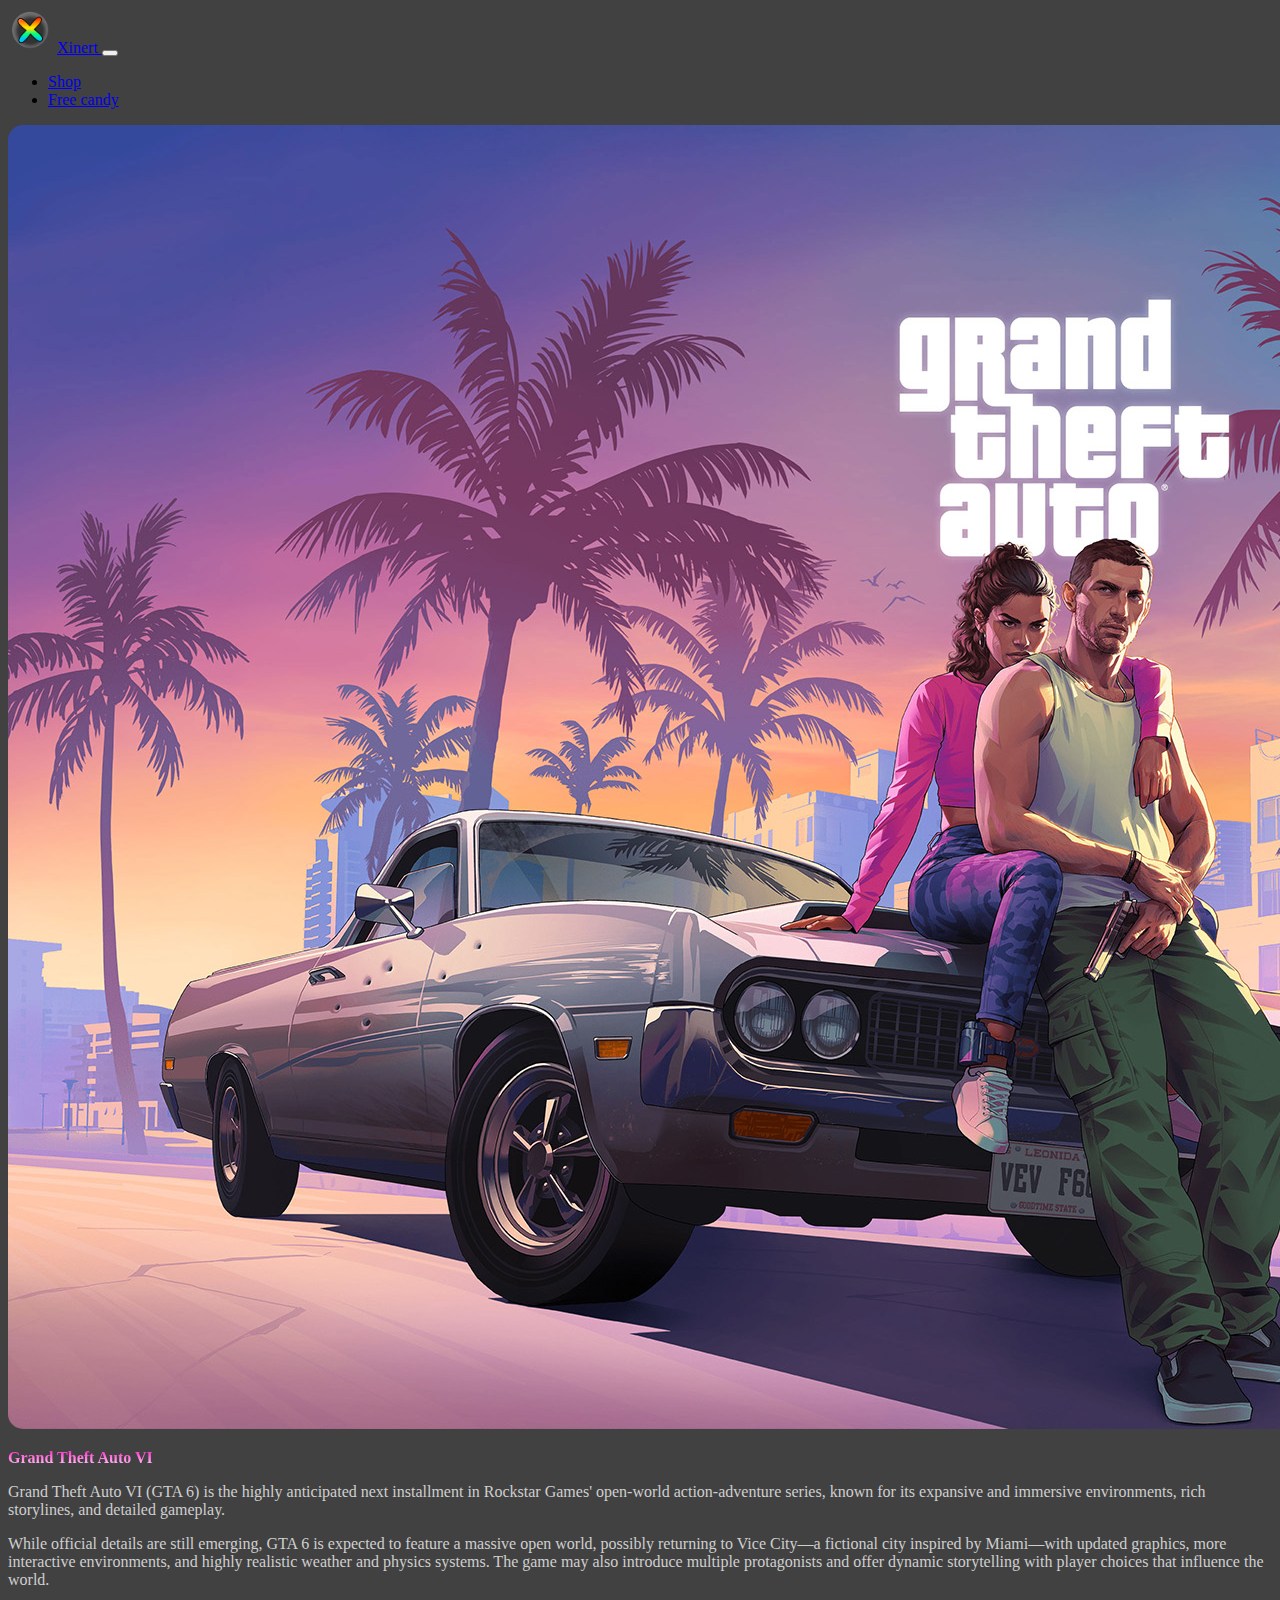
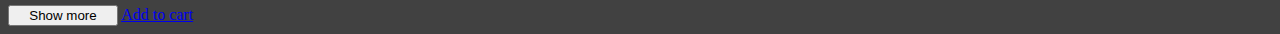
<file: gta6.html>
<!DOCTYPE html>
<html lang="en">
<head>
  <meta charset="UTF-8">
  <meta name="viewport" content="width=device-width, initial-scale=1.0">
  <link href="https://cdn.jsdelivr.net/npm/bootstrap@5.0.2/dist/css/bootstrap.min.css" rel="stylesheet" integrity="sha384-EVSTQN3/azprG1Anm3QDgpJLIm9Nao0Yz1ztcQTwFspd3yD65VohhpuuCOmLASjC" crossorigin="anonymous">
  <title>Document</title>
  <script
  src="https://code.jquery.com/jquery-3.7.1.min.js"
  integrity="sha256-/JqT3SQfawRcv/BIHPThkBvs0OEvtFFmqPF/lYI/Cxo="
  crossorigin="anonymous"></script>

  <style>
    .titleGta{
      background: -webkit-linear-gradient(#ff1ec7, #ffdbfa);
      -webkit-background-clip: text;
      -webkit-text-fill-color: transparent;
    }
  </style>
</head>
<body style="background-color: rgb(65, 65, 65);">
  <!-- navbar -->
  <nav class="navbar navbar-expand-lg navbar-dark bg-dark mb-3">
    <div class="container-fluid">
      <img src="/static/logo.png" alt="" width="45" height="45" class="d-inline-block align-text-top">
      <a class="navbar-brand" href="index.html">Xinert
      </a>
      <button class="navbar-toggler" type="button" data-bs-toggle="collapse" data-bs-target="#navbarNav" aria-controls="navbarNav" aria-expanded="false" aria-label="Toggle navigation">
        <span class="navbar-toggler-icon"></span>
      </button>
      <div class="collapse navbar-collapse" id="navbarNav">
        <ul class="navbar-nav">
          <li class="nav-item">
            <a class="nav-link active" aria-current="page" href="shop.html">Shop</a>
          </li>
          <li class="nav-item">
            <a class="nav-link active text-info" href="free_candy.html">Free candy</a>
          </li>
        </ul>
      </div>
    </div>
  </nav>
  <!-- navbar -->

  <div class="container">
    <div class="row">
      <div class="col-sm-8">
        <img src="/static/gta.jpg" style="border-radius: 15px;" class="img-fluid" alt="...">
      </div>
      <div class="col-sm-4 text-center">
        <p class="fs-1 titleGta text-uppercase"><b>Grand Theft Auto VI</b></p> 
        <div class="fs-6 text-start" style="color: rgb(207, 207, 207);">
          <p>Grand Theft Auto VI (GTA 6) is the highly anticipated next installment in Rockstar Games' open-world action-adventure series, known for its expansive and immersive environments, rich storylines, and detailed gameplay.</p>      
          <p id="unimportantDescriptionGta" class="d-none d-xl-block">While official details are still emerging, GTA 6 is expected to feature a massive open world, possibly returning to Vice City—a fictional city inspired by Miami—with updated graphics, more interactive environments, and highly realistic weather and physics systems. The game may also introduce multiple protagonists and offer dynamic storytelling with player choices that influence the world.</p>

          <button style="width: 110px;" id="revealBtn" type="button" class="btn btn-primary d-xl-none me-5 mb-2">Show more</button>
          <a style="width: 110px;"  href="free_candy.html" class="btn btn-success">Add to cart</a>
      </div>
      </div>
    </div>
  </div>

  <script>
    $(document).ready(function(){
      $("#revealBtn").click(function(){
        $("#unimportantDescriptionGta").toggleClass("d-none");
        $(this).text("Show less");
      });
    });
  </script>
  
  <script src="https://cdn.jsdelivr.net/npm/bootstrap@5.0.2/dist/js/bootstrap.bundle.min.js" integrity="sha384-MrcW6ZMFYlzcLA8Nl+NtUVF0sA7MsXsP1UyJoMp4YLEuNSfAP+JcXn/tWtIaxVXM" crossorigin="anonymous"></script>
</body>
</html>
</file>
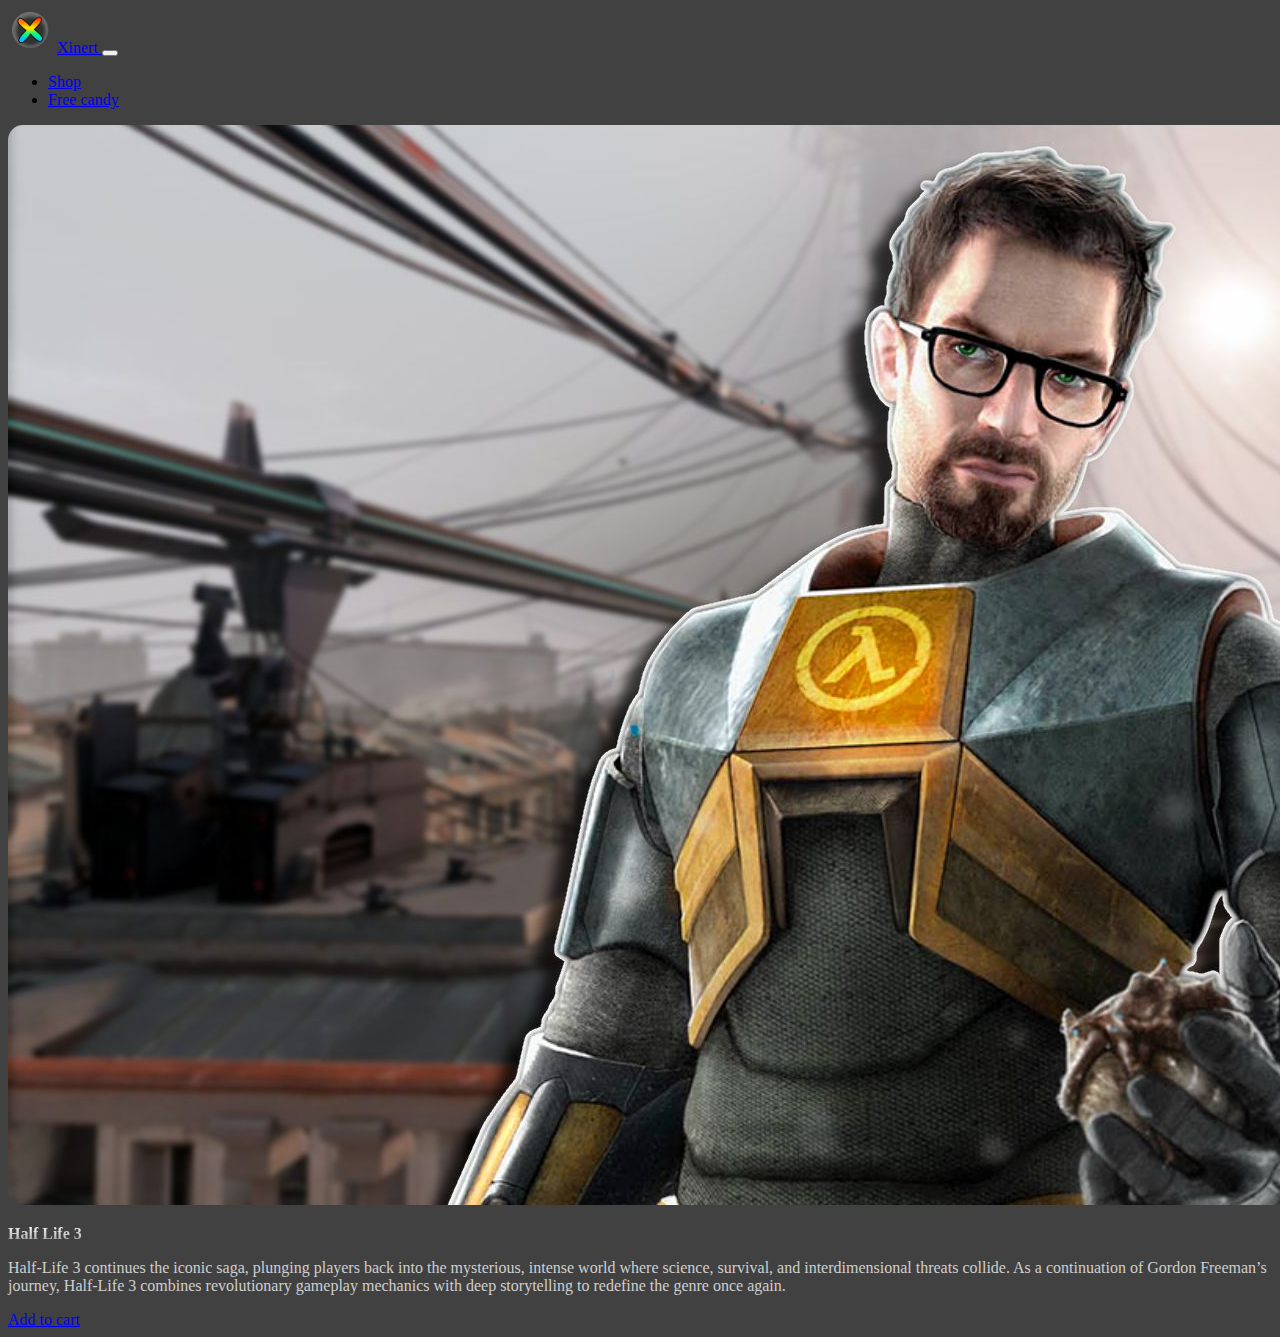
<file: halflife3.html>
<!DOCTYPE html>
<html lang="en">
<head>
  <meta charset="UTF-8">
  <meta name="viewport" content="width=device-width, initial-scale=1.0">
  <link href="https://cdn.jsdelivr.net/npm/bootstrap@5.0.2/dist/css/bootstrap.min.css" rel="stylesheet" integrity="sha384-EVSTQN3/azprG1Anm3QDgpJLIm9Nao0Yz1ztcQTwFspd3yD65VohhpuuCOmLASjC" crossorigin="anonymous">
  <title>Document</title>
  <script
  src="https://code.jquery.com/jquery-3.7.1.min.js"
  integrity="sha256-/JqT3SQfawRcv/BIHPThkBvs0OEvtFFmqPF/lYI/Cxo="
  crossorigin="anonymous"></script>

  <style>
    .titleHalfLife{
      background: -webkit-linear-gradient(#ffffff, #9b9b9b);
      -webkit-background-clip: text;
      -webkit-text-fill-color: transparent;
    }
  </style>
</head>
<body style="background-color: rgb(65, 65, 65);">
  <!-- navbar -->
  <nav class="navbar navbar-expand-lg navbar-dark bg-dark mb-3">
    <div class="container-fluid">
      <img src="/static/logo.png" alt="" width="45" height="45" class="d-inline-block align-text-top">
      <a class="navbar-brand" href="index.html">Xinert
      </a>
      <button class="navbar-toggler" type="button" data-bs-toggle="collapse" data-bs-target="#navbarNav" aria-controls="navbarNav" aria-expanded="false" aria-label="Toggle navigation">
        <span class="navbar-toggler-icon"></span>
      </button>
      <div class="collapse navbar-collapse" id="navbarNav">
        <ul class="navbar-nav">
          <li class="nav-item">
            <a class="nav-link active" aria-current="page" href="shop.html">Shop</a>
          </li>
          <li class="nav-item">
            <a class="nav-link active text-info" href="free_candy.html">Free candy</a>
          </li>
        </ul>
      </div>
    </div>
  </nav>
  <!-- navbar -->

  <div class="container">
    <div class="row">
      <div class="col-sm-8">
        <img src="/static/half-life.jpg" style="border-radius: 15px;" class="img-fluid" alt="...">
      </div>
      <div class="col-sm-4 text-center">
        <p class="fs-1 titleHalfLife text-uppercase"><b>Half Life 3</b></p> 
        <div class="fs-6 text-start" style="color: rgb(207, 207, 207);">
          <p>Half-Life 3 continues the iconic saga, plunging players back into the mysterious, intense world where science, survival, and interdimensional threats collide. As a continuation of Gordon Freeman’s journey, Half-Life 3 combines revolutionary gameplay mechanics with deep storytelling to redefine the genre once again. </p>
          <a style="width: 110px;"  href="free_candy.html" class="btn btn-success">Add to cart</a>
      </div>
      </div>
    </div>
  </div>
  <script src="https://cdn.jsdelivr.net/npm/bootstrap@5.0.2/dist/js/bootstrap.bundle.min.js" integrity="sha384-MrcW6ZMFYlzcLA8Nl+NtUVF0sA7MsXsP1UyJoMp4YLEuNSfAP+JcXn/tWtIaxVXM" crossorigin="anonymous"></script>
</body>
</html>
</file>
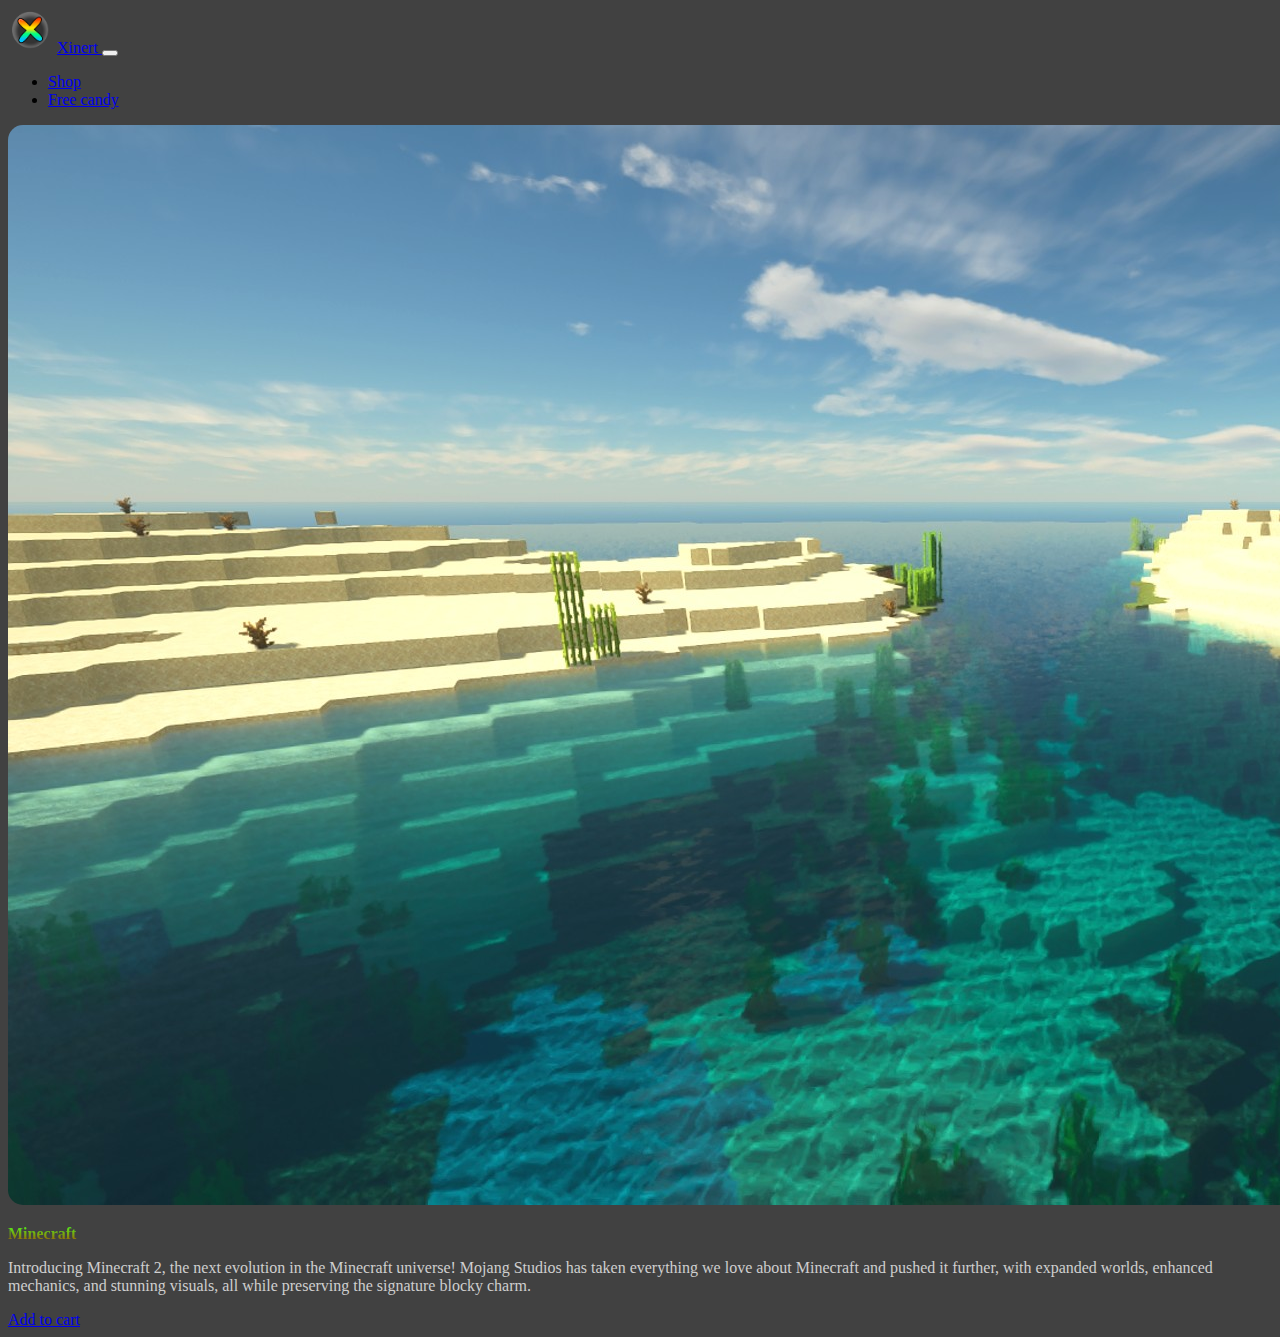
<file: mc2.html>
<!DOCTYPE html>
<html lang="en">
<head>
  <meta charset="UTF-8">
  <meta name="viewport" content="width=device-width, initial-scale=1.0">
  <link href="https://cdn.jsdelivr.net/npm/bootstrap@5.0.2/dist/css/bootstrap.min.css" rel="stylesheet" integrity="sha384-EVSTQN3/azprG1Anm3QDgpJLIm9Nao0Yz1ztcQTwFspd3yD65VohhpuuCOmLASjC" crossorigin="anonymous">
  <title>Document</title>
  <script
  src="https://code.jquery.com/jquery-3.7.1.min.js"
  integrity="sha256-/JqT3SQfawRcv/BIHPThkBvs0OEvtFFmqPF/lYI/Cxo="
  crossorigin="anonymous"></script>

  <style>
    .titleMinecraft{
      background: -webkit-linear-gradient(#4bff1e, #a34f00);
      -webkit-background-clip: text;
      -webkit-text-fill-color: transparent;
    }
  </style>
</head>
<body style="background-color: rgb(65, 65, 65);">
  <!-- navbar -->
  <nav class="navbar navbar-expand-lg navbar-dark bg-dark mb-3">
    <div class="container-fluid">
      <img src="/static/logo.png" alt="" width="45" height="45" class="d-inline-block align-text-top">
      <a class="navbar-brand" href="index.html">Xinert
      </a>
      <button class="navbar-toggler" type="button" data-bs-toggle="collapse" data-bs-target="#navbarNav" aria-controls="navbarNav" aria-expanded="false" aria-label="Toggle navigation">
        <span class="navbar-toggler-icon"></span>
      </button>
      <div class="collapse navbar-collapse" id="navbarNav">
        <ul class="navbar-nav">
          <li class="nav-item">
            <a class="nav-link active" aria-current="page" href="shop.html">Shop</a>
          </li>
          <li class="nav-item">
            <a class="nav-link active text-info" href="free_candy.html">Free candy</a>
          </li>
        </ul>
      </div>
    </div>
  </nav>
  <!-- navbar -->

  <div class="container">
    <div class="row">
      <div class="col-sm-8">
        <img src="/static/minecraft.jpg" style="border-radius: 15px;" class="img-fluid" alt="...">
      </div>
      <div class="col-sm-4 text-center">
        <p class="fs-1 titleMinecraft text-uppercase"><b>Minecraft</b></p> 
        <div class="fs-6 text-start" style="color: rgb(207, 207, 207);">
          <p>Introducing Minecraft 2, the next evolution in the Minecraft universe! Mojang Studios has taken everything we love about Minecraft and pushed it further, with expanded worlds, enhanced mechanics, and stunning visuals, all while preserving the signature blocky charm.</p>
          <a style="width: 110px;"  href="free_candy.html" class="btn btn-success">Add to cart</a>
      </div>
      </div>
    </div>
  </div>
  <script src="https://cdn.jsdelivr.net/npm/bootstrap@5.0.2/dist/js/bootstrap.bundle.min.js" integrity="sha384-MrcW6ZMFYlzcLA8Nl+NtUVF0sA7MsXsP1UyJoMp4YLEuNSfAP+JcXn/tWtIaxVXM" crossorigin="anonymous"></script>
</body>
</html>
</file>
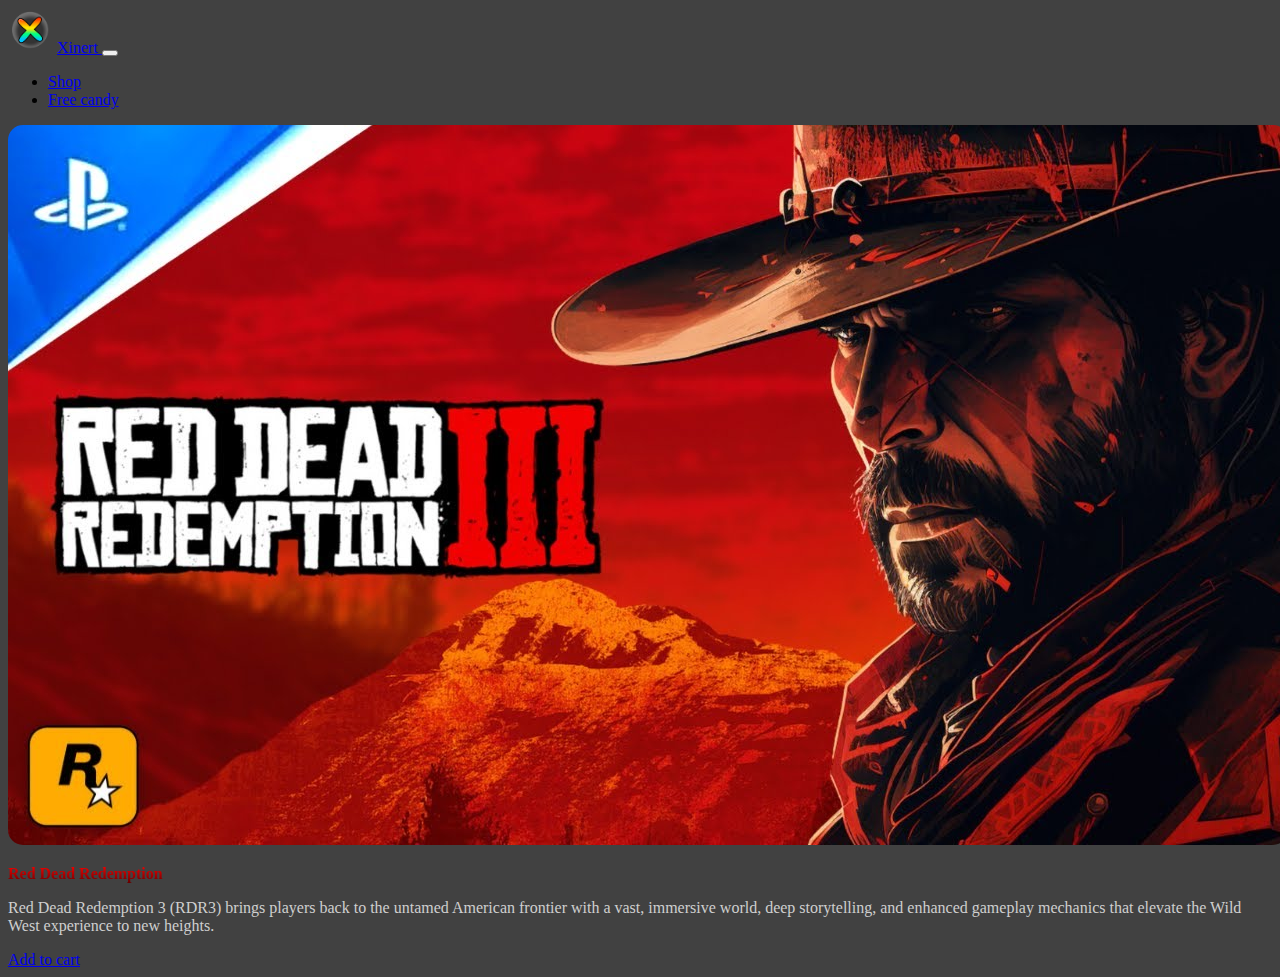
<file: rdr3.html>
<!DOCTYPE html>
<html lang="en">
<head>
  <meta charset="UTF-8">
  <meta name="viewport" content="width=device-width, initial-scale=1.0">
  <link href="https://cdn.jsdelivr.net/npm/bootstrap@5.0.2/dist/css/bootstrap.min.css" rel="stylesheet" integrity="sha384-EVSTQN3/azprG1Anm3QDgpJLIm9Nao0Yz1ztcQTwFspd3yD65VohhpuuCOmLASjC" crossorigin="anonymous">
  <title>Document</title>
  <script
  src="https://code.jquery.com/jquery-3.7.1.min.js"
  integrity="sha256-/JqT3SQfawRcv/BIHPThkBvs0OEvtFFmqPF/lYI/Cxo="
  crossorigin="anonymous"></script>

  <style>
    .titleRdr{
      background: -webkit-linear-gradient(#ff0000, #640000);
      -webkit-background-clip: text;
      -webkit-text-fill-color: transparent;
    }
  </style>
</head>
<body style="background-color: rgb(65, 65, 65);">
  <!-- navbar -->
  <nav class="navbar navbar-expand-lg navbar-dark bg-dark mb-3">
    <div class="container-fluid">
      <img src="/static/logo.png" alt="" width="45" height="45" class="d-inline-block align-text-top">
      <a class="navbar-brand" href="index.html">Xinert
      </a>
      <button class="navbar-toggler" type="button" data-bs-toggle="collapse" data-bs-target="#navbarNav" aria-controls="navbarNav" aria-expanded="false" aria-label="Toggle navigation">
        <span class="navbar-toggler-icon"></span>
      </button>
      <div class="collapse navbar-collapse" id="navbarNav">
        <ul class="navbar-nav">
          <li class="nav-item">
            <a class="nav-link active" aria-current="page" href="shop.html">Shop</a>
          </li>
          <li class="nav-item">
            <a class="nav-link active text-info" href="free_candy.html">Free candy</a>
          </li>
        </ul>
      </div>
    </div>
  </nav>
  <!-- navbar -->

  <div class="container">
    <div class="row">
      <div class="col-sm-8">
        <img src="/static/rdr.jpg" style="border-radius: 15px;" class="img-fluid" alt="...">
      </div>
      <div class="col-sm-4 text-center">
        <p class="fs-1 titleRdr text-uppercase"><b>Red Dead Redemption</b></p> 
        <div class="fs-6 text-start" style="color: rgb(207, 207, 207);">
          <p>Red Dead Redemption 3 (RDR3) brings players back to the untamed American frontier with a vast, immersive world, deep storytelling, and enhanced gameplay mechanics that elevate the Wild West experience to new heights.</p>
          <a style="width: 110px;"  href="free_candy.html" class="btn btn-success">Add to cart</a>
      </div>
      </div>
    </div>
  </div>
  <script src="https://cdn.jsdelivr.net/npm/bootstrap@5.0.2/dist/js/bootstrap.bundle.min.js" integrity="sha384-MrcW6ZMFYlzcLA8Nl+NtUVF0sA7MsXsP1UyJoMp4YLEuNSfAP+JcXn/tWtIaxVXM" crossorigin="anonymous"></script>
</body>
</html>
</file>
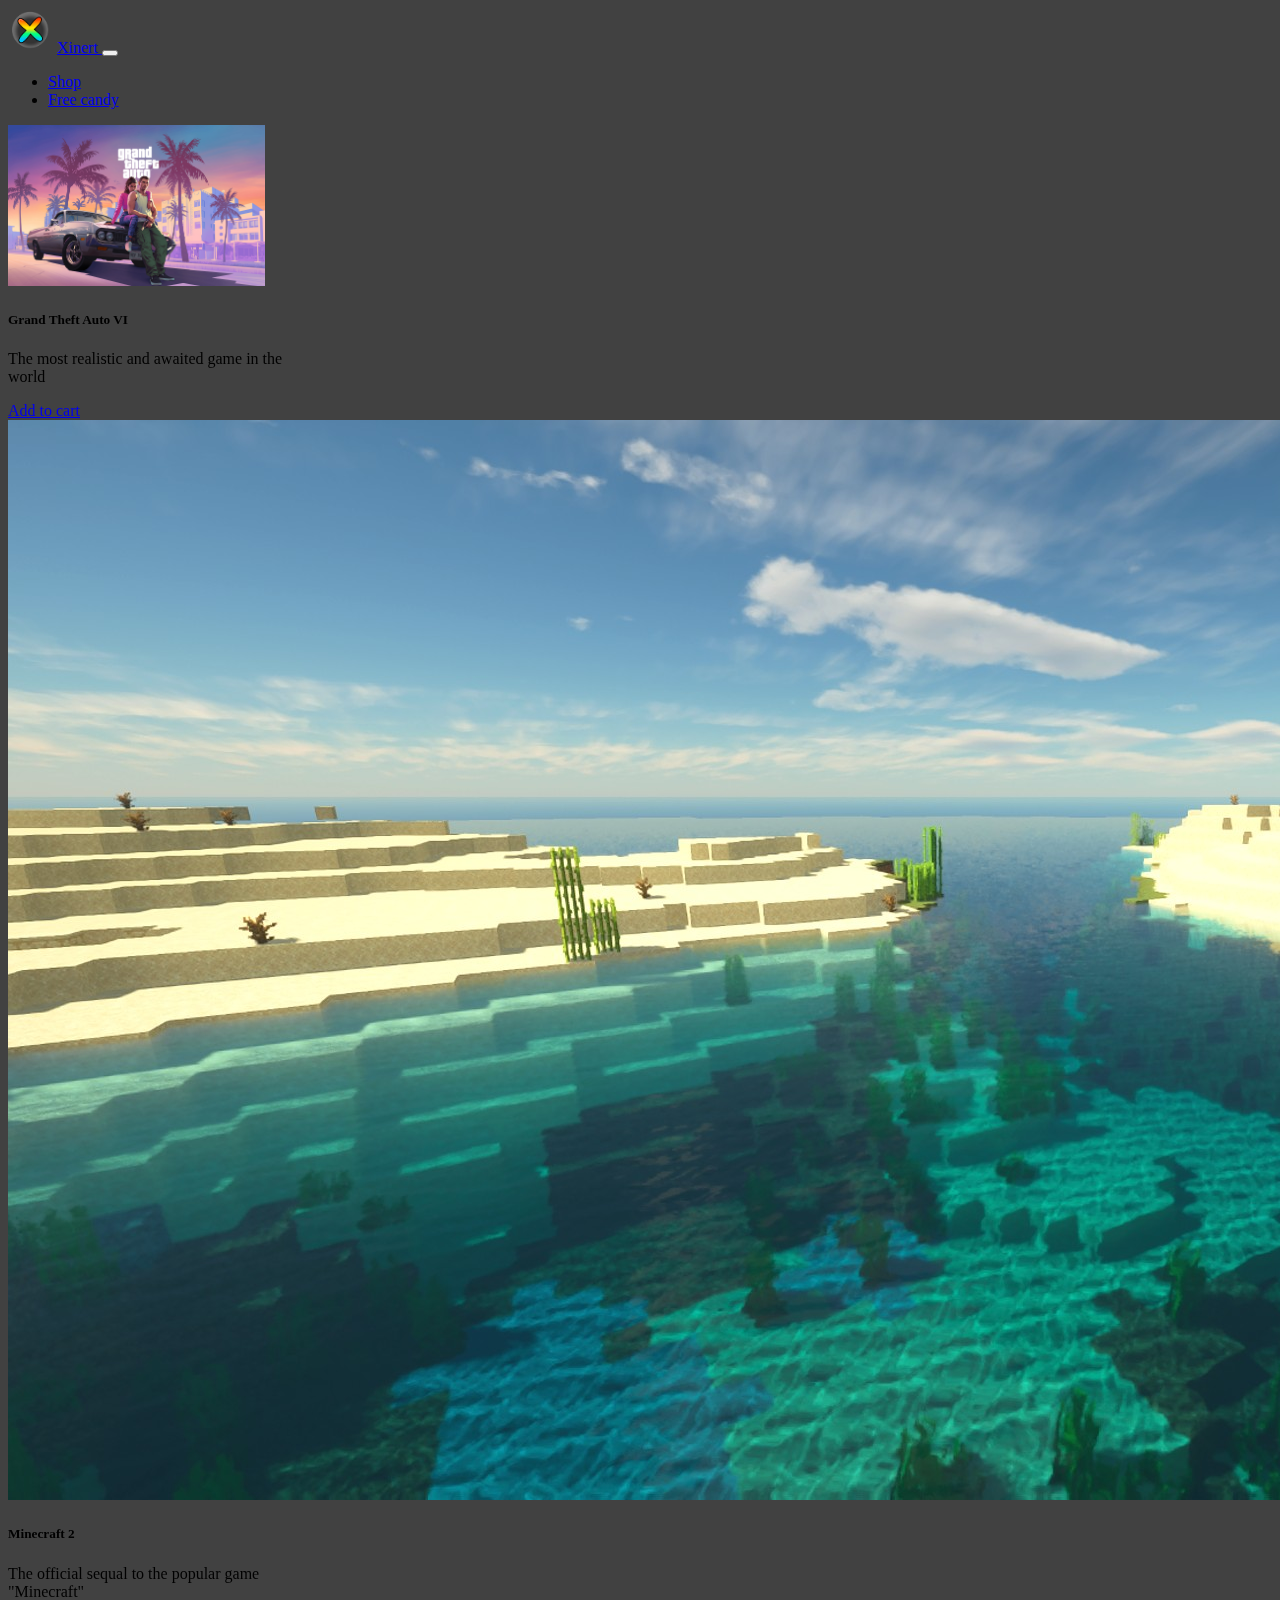
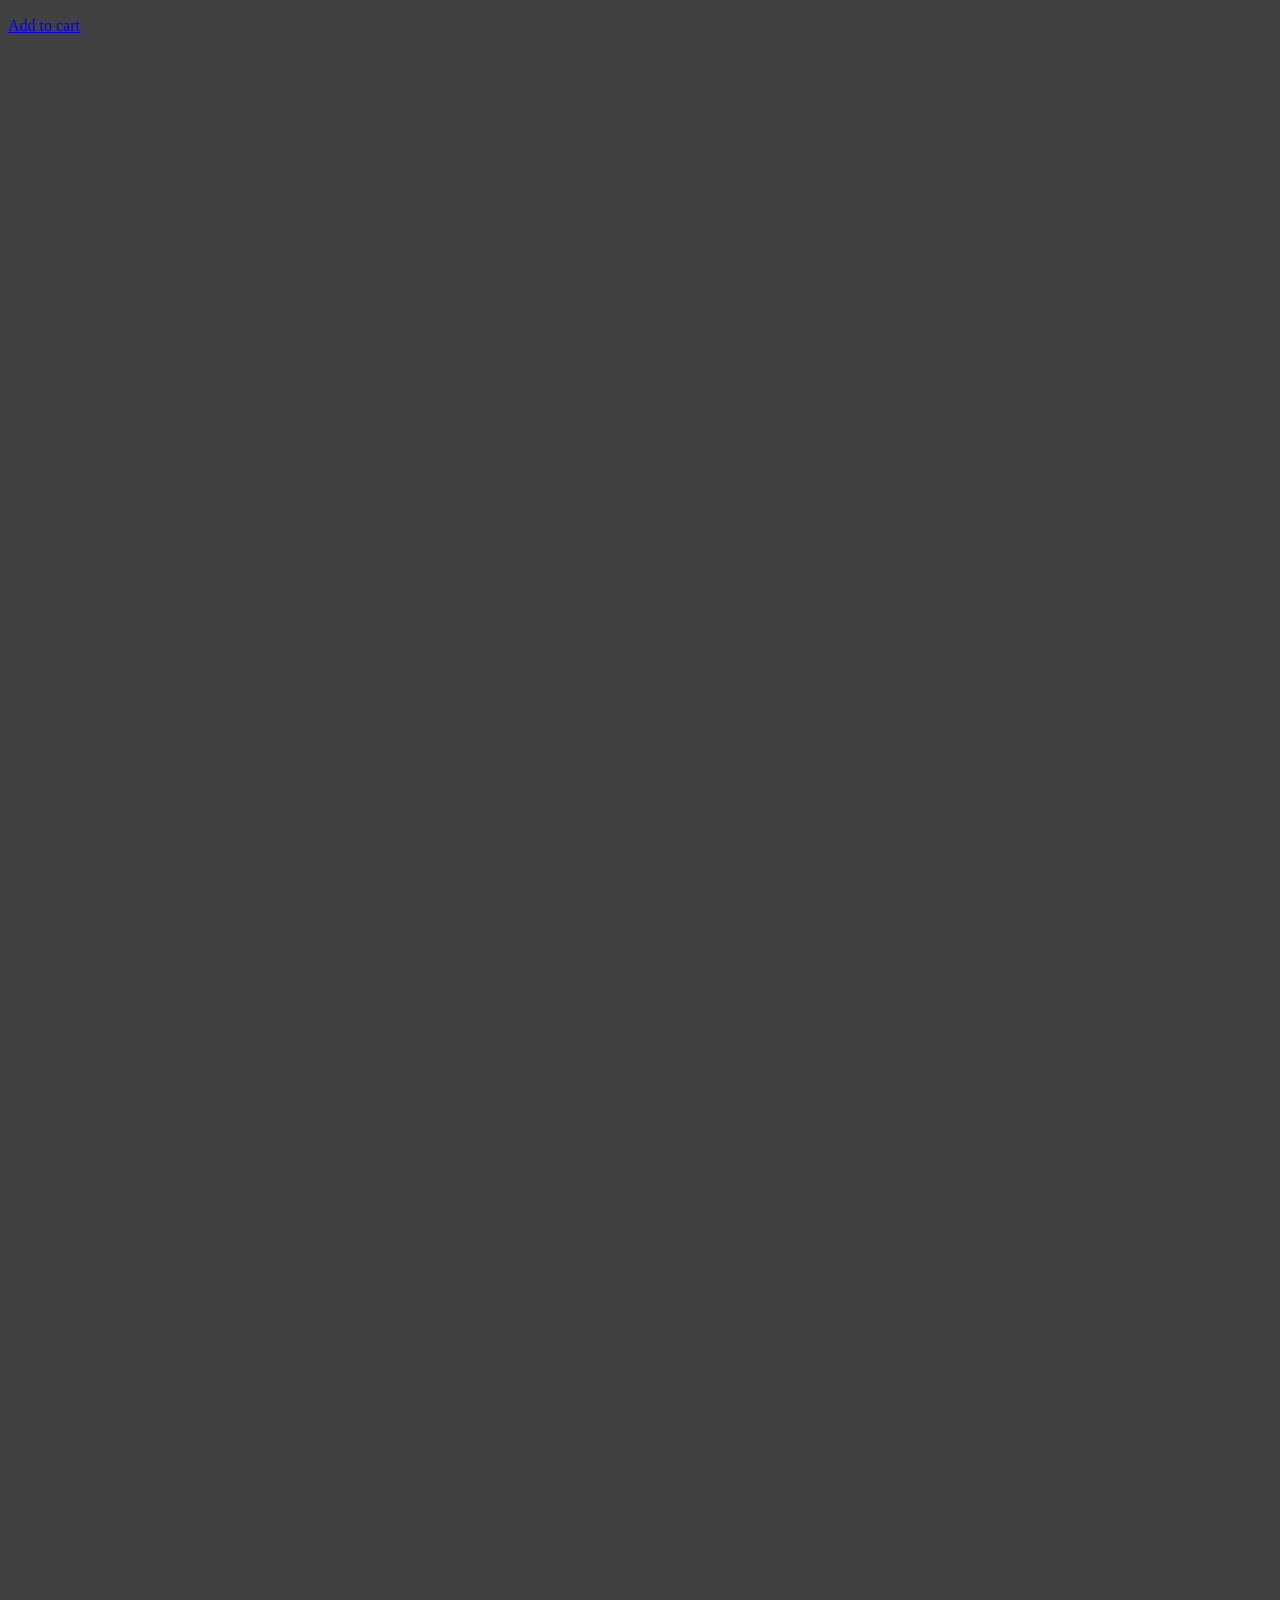
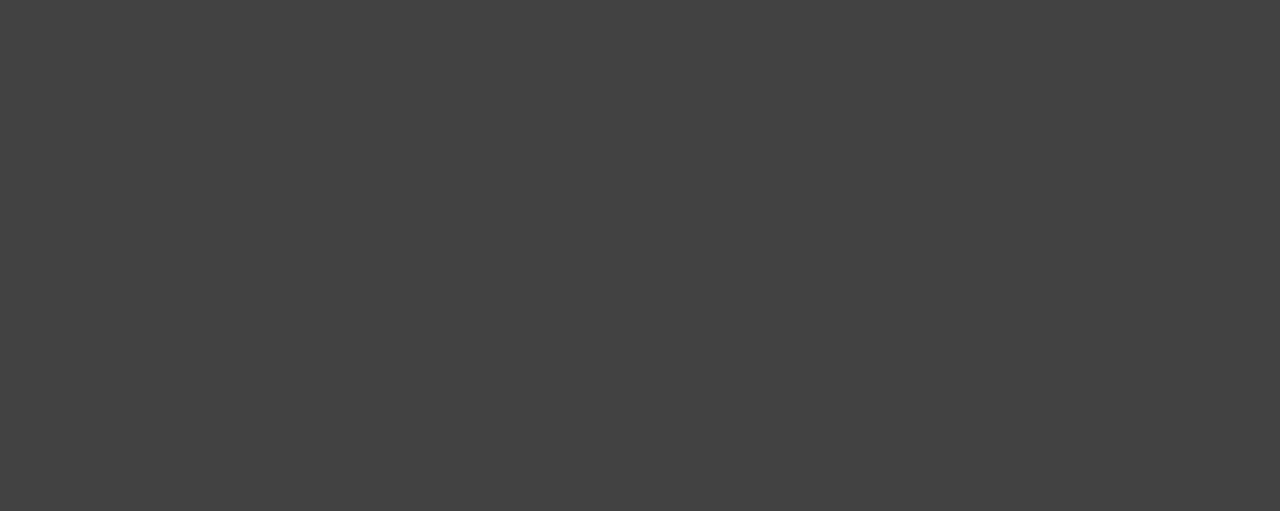
<file: shop.html>
<!doctype html>
<html lang="en">
  <head>
    <meta charset="utf-8">
    <meta name="viewport" content="width=device-width, initial-scale=1">
    <link href="https://cdn.jsdelivr.net/npm/bootstrap@5.0.2/dist/css/bootstrap.min.css" rel="stylesheet" integrity="sha384-EVSTQN3/azprG1Anm3QDgpJLIm9Nao0Yz1ztcQTwFspd3yD65VohhpuuCOmLASjC" crossorigin="anonymous">
    <title>Xinert</title>
    <link rel="icon" type="image/x-icon" href="/static/logo.png">
    <link href="https://unpkg.com/aos@2.3.1/dist/aos.css" rel="stylesheet">
  </head>
  <body style="background-color: rgb(65, 65, 65);">
    <!-- navbar -->
    <nav class="navbar navbar-expand-lg navbar-dark bg-dark mb-3">
      <div class="container-fluid">
        <img src="/static/logo.png" alt="" width="45" height="45" class="d-inline-block align-text-top">
        <a class="navbar-brand" href="index.html">Xinert
        </a>
        <button class="navbar-toggler" type="button" data-bs-toggle="collapse" data-bs-target="#navbarNav" aria-controls="navbarNav" aria-expanded="false" aria-label="Toggle navigation">
          <span class="navbar-toggler-icon"></span>
        </button>
        <div class="collapse navbar-collapse" id="navbarNav">
          <ul class="navbar-nav">
            <li class="nav-item">
              <a class="nav-link active" aria-current="page" href="shop.html">Shop</a>
            </li>
            <li class="nav-item">
              <a class="nav-link active text-info" href="free_candy.html">Free candy</a>
            </li>
          </ul>
        </div>
      </div>
    </nav>
    <!-- navbar -->
     <div class="container">
      <div class="d-flex justify-content-center flex-wrap" >
        <div data-aos="zoom-in" class="card me-2 mb-2 border-0" style="width: 18rem;">
          <img src="/static/gta.jpg" class="card-img-top" alt="..." style="height: 160.88px;">
          <div class="card-body bg-dark text-white">
            <h5 class="card-title">Grand Theft Auto VI</h5>
            <p class="card-text">The most realistic and awaited game in the world</p>
            <a href="gta6.html" class="btn btn-primary">Add to cart</a>
          </div>
        </div>
        <div data-aos="zoom-in" class="card me-2 mb-2 border-0" style="width: 18rem;">
          <img src="/static/minecraft.jpg" class="card-img-top" alt="...">
          <div class="card-body bg-dark text-white">
            <h5 class="card-title">Minecraft 2</h5>
            <p class="card-text">The official sequal to the popular game "Minecraft"</p>
            <a href="mc2.html" class="btn btn-primary">Add to cart</a>
          </div>
        </div>
        <div data-aos="zoom-in" class="card me-2 mb-2 border-0" style="width: 18rem;">
          <img src="/static/rdr.jpg" class="card-img-top" alt="...">
          <div class="card-body bg-dark text-white">
            <h5 class="card-title">Red Dead Redemption 3</h5>
            <p class="card-text">One of the best western games with fabulous graphics</p>
            <a href="rdr3.html" class="btn btn-primary">Add to cart</a>
          </div>
        </div>
        <div data-aos="zoom-in" class="card me-2 mb-2 border-0" style="width: 18rem;">
          <img src="/static/half-life.jpg" class="card-img-top" alt="...">
          <div class="card-body bg-dark text-white">
            <h5 class="card-title">Half Life 3</h5>
            <p class="card-text">The most awaited game before Grand Theft Auto VI</p>
            <a href="halflife3.html" class="btn btn-primary">Add to cart</a>
          </div>
        </div>
      </div>
     </div>

    <script src="https://cdn.jsdelivr.net/npm/bootstrap@5.0.2/dist/js/bootstrap.bundle.min.js" integrity="sha384-MrcW6ZMFYlzcLA8Nl+NtUVF0sA7MsXsP1UyJoMp4YLEuNSfAP+JcXn/tWtIaxVXM" crossorigin="anonymous"></script>
    <script src="https://unpkg.com/aos@2.3.1/dist/aos.js"></script>
    <script>
      AOS.init();
    </script>
  </body>
</html>
</file>
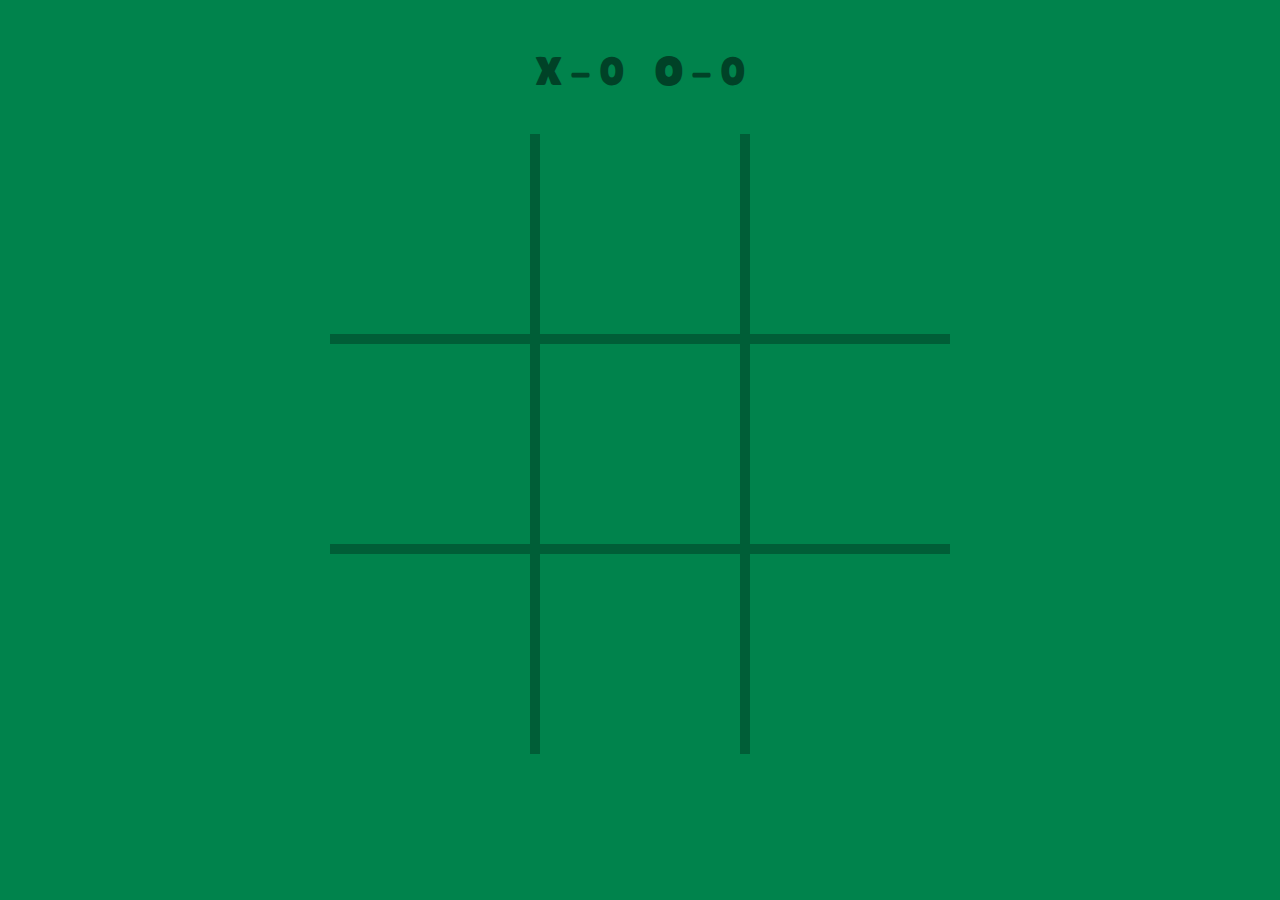
<file: tic_tac_toe.html>
<!DOCTYPE html>
<html lang="en">
<head>
  <meta charset="UTF-8">
  <meta name="viewport" content="width=device-width, initial-scale=1.0">
  <title>Tic Tac Toe</title>
  <link rel="icon" type="svg/x.icon" href="/static/logo.png">
  <link rel="preconnect" href="https://fonts.googleapis.com">
  <link rel="preconnect" href="https://fonts.gstatic.com" crossorigin>
  <link href="https://fonts.googleapis.com/css2?family=Lilita+One&family=Modak&display=swap" rel="stylesheet">
  <style>
    .main{
      display: flex;
      flex-wrap:wrap;
      width: 620px;
      height: 620px;
      justify-content: center;
      align-content: flex-start;
      margin: auto;
    }

    body{
      background-color: rgb(0, 131, 76);
    }

    .score{
      display: flex;
      justify-content: center;
    }

    .text{
      font-family: "Lilita One", serif;
      font-weight: 400;
      font-style: normal;
      color: rgb(0, 66, 39);
      font-size: 40px;
    }

    .box{
      width: 200px;
      height: 200px;
      cursor: pointer;
    }

    #corner-left-up{
      border-right: 5px solid rgb(0, 94, 55);
      border-bottom: 5px solid rgb(0, 94, 55);
    }

    #edge-up{
      border-bottom: 5px solid rgb(0, 94, 55);
      border-left: 5px solid rgb(0, 94, 55);
      border-right: 5px solid rgb(0, 94, 55);
    }

    #corner-right-up{
      border-left: 5px solid rgb(0, 94, 55);
      border-bottom: 5px solid rgb(0, 94, 55);
    }

    #edge-left{
      border-top: 5px solid rgb(0, 94, 55);
      border-right: 5px solid rgb(0, 94, 55);
      border-bottom: 5px solid rgb(0, 94, 55);
    }

    #middle{
      border: 5px solid rgb(0, 94, 55);
    }

    #edge-right{
      border-top: 5px solid rgb(0, 94, 55);
      border-left: 5px solid rgb(0, 94, 55);
      border-bottom: 5px solid rgb(0, 94, 55);
    }

    #corner-left-down{
      border-right: 5px solid rgb(0, 94, 55);
      border-top: 5px solid rgb(0, 94, 55);
    }

    #edge-down{
      border-top: 5px solid rgb(0, 94, 55);
      border-right: 5px solid rgb(0, 94, 55);
      border-left: 5px solid rgb(0, 94, 55);
    }

    #corner-right-down{
      border-left: 5px solid rgb(0, 94, 55);
      border-top: 5px solid rgb(0, 94, 55);
    }

    #line{
      z-index: 1;
      position: absolute;
      width: 15px;
      height: 0px;
      background-color: rgb(0, 75, 44);
      border: 0px;
      margin: 0px;
    }

    @media ((max-width: 700px) or (max-height: 780px)) {
      .main {
        width: 465px;
        height: 465px;
      }

      .text {
        font-size: 30px;
      }

      .box {
        width: 150px;
        height: 150px;
      }

      #line{
        width: 11.25px;
      }
      
      #corner-left-up,
      #edge-up,
      #corner-right-up,
      #edge-left,
      #middle,
      #edge-right,
      #corner-left-down,
      #edge-down,
      #corner-right-down {
        border-width: 3.75px;
      }
    }

    @media ((min-width: 1400px) and (min-height: 1160px)) {
      .main {
        width: 930px;
        height: 930px;
      }

      .text {
        font-size: 60px;
      }

      .box {
        width: 300px;
        height: 300px;
      }

      #line{
        width: 22.5px;
      }

      #corner-left-up,
      #edge-up,
      #corner-right-up,
      #edge-left,
      #middle,
      #edge-right,
      #corner-left-down,
      #edge-down,
      #corner-right-down {
        border-width: 7.5px;
      }
    }

    @media ((max-width: 500px) or (max-height: 570px)) {
      .main {
        width: 310px;
        height: 310px;
      }

      .text {
        font-size: 30px;
      }

      .box {
        width: 100px;
        height: 100px;
      }

      #line{
        width: 7.5px;
      }

      #corner-left-up,
      #edge-up,
      #corner-right-up,
      #edge-left,
      #middle,
      #edge-right,
      #corner-left-down,
      #edge-down,
      #corner-right-down {
        border-width: 2.5px;
      }
    }

    @media ((max-width: 340px) or (max-height: 430px)) {
      .main {
        width: 232.5px;
        height: 232.5px;
      }

      .text {
        font-size: 20px;
      }

      .box {
        width: 75px;
        height: 75px;
      }

      #line{
        width: 5.625px;
      }
      
      #corner-left-up,
      #edge-up,
      #corner-right-up,
      #edge-left,
      #middle,
      #edge-right,
      #corner-left-down,
      #edge-down,
      #corner-right-down {
        border-width: 1.875px;
      }
    }

    @media((max-width: 250px) or (max-height: 320px)){
      .main {
        width: 155px;
        height: 155px;
      }

      .text {
        font-size: 15px;
      }

      .box {
        width: 50px;
        height: 50px;
      }

      #line{
        width: 3.75px;
      }

      #corner-left-up,
      #edge-up,
      #corner-right-up,
      #edge-left,
      #middle,
      #edge-right,
      #corner-left-down,
      #edge-down,
      #corner-right-down {
        border-width: 1.25px;
      }
    }

    @media((max-width: 180px) or (max-height: 220px)){
      .main {
        width: 94px;
        height: 94px;
      }

      .text {
        margin-top: 0px;
        font-size: 15px;
      }

      .box {
        width: 30px;
        height: 30px;
      }

      #line{
        width: 2.7px;
      }


      #corner-left-up,
      #edge-up,
      #corner-right-up,
      #edge-left,
      #middle,
      #edge-right,
      #corner-left-down,
      #edge-down,
      #corner-right-down {
        border-width: 0.90px;
      }
    }
  </style>
</head>
<body>
  <div class="score"> 
    <p id="player1" class="text" style="margin-right: 30px;">X - 0</p>
    <p id="player2" class="text"><b>O</b> - 0</p>
  </div> 
  <div class="main">
    <img onclick="onClick('corner-left-up')" src="static/blank.svg" id="corner-left-up" class="box">
    <img onclick="onClick('edge-up')" src="static/blank.svg" id="edge-up" class="box">
    <img onclick="onClick('corner-right-up')" src="static/blank.svg" id="corner-right-up" class="box">
    <img onclick="onClick('edge-left')" src="static/blank.svg" id="edge-left" class="box">
    <img onclick="onClick('middle')" src="static/blank.svg" id="middle" class="box">
    <img onclick="onClick('edge-right')" src="static/blank.svg" id="edge-right" class="box">
    <img onclick="onClick('corner-left-down')" src="static/blank.svg" id="corner-left-down" class="box">
    <img onclick="onClick('edge-down')" src="static/blank.svg" id="edge-down" class="box">
    <img onclick="onClick('corner-right-down')" src="static/blank.svg" id="corner-right-down" class="box">
  </div>
  <hr id="line">

  <script>
    const defaultBoard = {
      board1: undefined,
      board2: undefined,
      board3: undefined,
      board4: undefined,
      board5: undefined,
      board6: undefined,
      board7: undefined,
      board8: undefined,
      board9: undefined
    };

    const score = {
      player1: 0,
      player2: 0
    }

    let board = Object.assign({}, defaultBoard);

    let player1 = true;
    let player2 = false;

    function transformIntoBoardNumber(boxId){
      if(boxId === "corner-left-up"){
        return "board1";
      }
      if(boxId === "edge-up"){
        return "board2";
      }
      if(boxId === "corner-right-up"){
        return "board3";
      }
      if(boxId === "edge-left"){
        return "board4";
      }
      if(boxId === "middle"){
        return "board5";
      }
      if(boxId === "edge-right"){
        return "board6";
      }
      if(boxId === "corner-left-down"){
        return "board7";
      }
      if(boxId === "edge-down"){
        return "board8";
      }
      if(boxId === "corner-right-down"){
        return "board9";
      }
    }

    function refreshBoard(boxRefresh, box){
      if(boxRefresh == "x"){
        box.src = "static/x.svg";
      }else{
        box.src = "static/0.svg";
      }
    }

    function checkIfItsFull(){
      for(let i = 1; i <= 9; i++){
        if(board["board" + i] === undefined){
          return false;
        }
      }
      return true
    }

    function restart(){
      board = Object.assign({}, defaultBoard);
      document.getElementById("line").style.height = "0px";

      document.getElementById("corner-left-up").src = "static/blank.svg";
      document.getElementById("edge-up").src = "static/blank.svg";
      document.getElementById("corner-right-up").src = "static/blank.svg";
      document.getElementById("edge-left").src = "static/blank.svg";
      document.getElementById("middle").src = "static/blank.svg";
      document.getElementById("edge-right").src = "static/blank.svg";
      document.getElementById("corner-left-down").src = "static/blank.svg";
      document.getElementById("edge-down").src = "static/blank.svg";
      document.getElementById("corner-right-down").src = "static/blank.svg";
    }

    function createLine(startPosition, endPosition){
      let line = document.getElementById("line");
      let divSize = document.body.offsetHeight;
      
      if(startPosition === 1){
        let target1 = document.getElementById("corner-left-up").getBoundingClientRect();
        let target1_X = target1.left + target1.width / 2;
        let target1_Y = target1.top + target1.height / 2;

        line.style.left = target1_X + "px";
        line.style.top = target1_Y + "px";
        
        if(endPosition === 9){
          line.style.transform = "rotate(315deg)";
          line.style.transformOrigin = 'top';
          
          let target2 = document.getElementById("corner-right-down").getBoundingClientRect();
          let target2_Y = target2.top + target2.height / 2;

          let line_pos = target1_Y + (line.offsetHeight / 1.414);

          function increaseHeight() {
            if(target2_Y >= line_pos){
              line_pos = target1_Y + (line.offsetHeight / 1.414);
              line.style.height = line.offsetHeight + Math.ceil(divSize/93) + "px";
              setTimeout(increaseHeight, 1);
            }
            else{
              setTimeout(restart, 500);
            }
          }
          increaseHeight();
        }
        if(endPosition === 3){
          line.style.transform = "rotate(270deg)";
          line.style.transformOrigin = 'top';
          
          let target2 = document.getElementById("corner-right-up").getBoundingClientRect();
          let target2_X = target2.left + target2.width / 2;

          let line_pos = target1_X + line.offsetHeight;

          function increaseHeight() {
            if(target2_X >= line_pos){
              line_pos = target1_X + line.offsetHeight;
              line.style.height = line.offsetHeight + Math.ceil(divSize/93) + "px";
              setTimeout(increaseHeight, 1);
            }
            else{
              setTimeout(restart, 500);
            }
          }
          increaseHeight();
        }
        if(endPosition === 7){
          line.style.transform = "rotate(0deg)";
          line.style.transformOrigin = 'top';

          let target2 = document.getElementById("corner-left-down").getBoundingClientRect();
          let target2_Y = target2.top + target2.height / 2;

          let line_pos = target1_Y + line.offsetHeight;

          function increaseHeight() {
            if(target2_Y >= line_pos){
              line_pos = target1_Y + line.offsetHeight;
              line.style.height = line.offsetHeight + Math.ceil(divSize/93) + "px";
              setTimeout(increaseHeight, 1);
            }
            else{
              setTimeout(restart, 500);
            }
          }
          increaseHeight();
        }
      }

      if(startPosition === 2){
        let target1 = document.getElementById("edge-up").getBoundingClientRect();
        let target1_X = target1.left + target1.width / 2;
        let target1_Y = target1.top + target1.height / 2;

        line.style.transform = "rotate(0deg)";
        line.style.transformOrigin = 'top';

        line.style.left = target1_X + "px";
        line.style.top = target1_Y + "px";

        let target2 = document.getElementById("edge-down").getBoundingClientRect();
        let target2_Y = target2.top + target2.height / 2;

        let line_pos = target1_Y + line.offsetHeight;

        function increaseHeight() {
          if(target2_Y >= line_pos){
            line_pos = target1_Y + line.offsetHeight;
            line.style.height = line.offsetHeight + Math.ceil(divSize/93) + "px";
            setTimeout(increaseHeight, 1);
          }
          else{
            setTimeout(restart, 500);
          }
        }
        increaseHeight();
      }

      if(startPosition === 3){
        let target1 = document.getElementById("corner-right-up").getBoundingClientRect();
        let target1_X = target1.left + target1.width / 2;
        let target1_Y = target1.top + target1.height / 2;

        line.style.transform = "rotate(0deg)";
        line.style.transformOrigin = 'top';

        line.style.left = target1_X + "px";
        line.style.top = target1_Y + "px";

        let target2 = document.getElementById("corner-right-down").getBoundingClientRect();
        let target2_Y = target2.top + target2.height / 2;

        let line_pos = target1_Y + line.offsetHeight;

        function increaseHeight() {
          if(target2_Y >= line_pos){
            line_pos = target1_Y + line.offsetHeight;
            line.style.height = line.offsetHeight + Math.ceil(divSize/93) + "px";
            setTimeout(increaseHeight, 1);
          }
          else{
            setTimeout(restart, 500);
          }
        }
        increaseHeight();
      }

      if(startPosition === 4){
        let target1 = document.getElementById("edge-left").getBoundingClientRect();
        let target1_X = target1.left + target1.width / 2;
        let target1_Y = target1.top + target1.height / 2;

        line.style.transform = "rotate(270deg)";
        line.style.transformOrigin = 'top';

        line.style.left = target1_X + "px";
        line.style.top = target1_Y + "px";

        let target2 = document.getElementById("edge-right").getBoundingClientRect();
        let target2_X = target2.left + target2.width / 2;

        let line_pos = target1_X + line.offsetHeight;

        function increaseHeight() {
          if(target2_X >= line_pos){
            line_pos = target1_X + line.offsetHeight;
            line.style.height = line.offsetHeight + Math.ceil(divSize/93) + "px";
            setTimeout(increaseHeight, 1);
          }
          else{
            setTimeout(restart, 500);
          }
        }
        increaseHeight();
      }

      if(startPosition === 7){
        let target1 = document.getElementById("corner-left-down").getBoundingClientRect();
        let target1_X = target1.left + target1.width / 2;
        let target1_Y = target1.top + target1.height / 2;

        line.style.left = target1_X + "px";
        line.style.top = target1_Y + "px";

        if(endPosition === 3){
          line.style.transform = "rotate(225deg)";
          line.style.transformOrigin = 'top';
          
          let target2 = document.getElementById("corner-right-up").getBoundingClientRect();
          let target2_Y = target2.top + target2.height / 2;

          let line_pos = target1_Y - (line.offsetHeight / 1.414);

          function increaseHeight() {
            if(line_pos >= target2_Y){
              line_pos = target1_Y - (line.offsetHeight / 1.414);
              line.style.height = line.offsetHeight + Math.ceil(divSize/93) + "px";
              setTimeout(increaseHeight, 1);
            }
            else{
              setTimeout(restart, 500);
            }
          }
          increaseHeight();
        }

        if(endPosition === 9){
          line.style.transform = "rotate(270deg)";
          line.style.transformOrigin = 'top';
          
          let target2 = document.getElementById("corner-right-down").getBoundingClientRect();
          let target2_X = target2.left + target2.width / 2;

          let line_pos = target1_X + line.offsetHeight;

          function increaseHeight() {
            if(target2_X >= line_pos){
              line_pos = target1_X + line.offsetHeight;
              line.style.height = line.offsetHeight + Math.ceil(divSize/93) + "px";
              setTimeout(increaseHeight, 1);
            }
            else{
              setTimeout(restart, 500);
            }
          }
          increaseHeight();
        }
      }
    }

    function checkIfWon(player){
      let sign;
      if(player){
        sign = "x";
      }else{
        sign = "0";
      }

      if(board.board5 === sign){
        if(board.board1 === sign){
          if(board.board9 === sign){
            createLine(1, 9);
            if(sign === "x"){
              return 2;
            }
            return 1;
          }
        }
        if(board.board3 === sign){
          if(board.board7 === sign){
            createLine(7, 3);
            if(sign === "x"){
              return 2;
            }
            return 1;
          }
        }
        if(board.board2 === sign){
          if(board.board8 === sign){
            createLine(2, 8);
            if(sign === "x"){
              return 2;
            }
            return 1;
          }
        }
        if(board.board4 === sign){
          if(board.board6 === sign){
            createLine(4, 6);
            if(sign === "x"){
              return 2;
            }
            return 1;
          }
        }
      }
      if(board.board4 === sign){
        if(board.board1 === sign){
          if(board.board7 === sign){
            createLine(1, 7);
            if(sign === "x"){
              return 2;
            }
            return 1;
          }
        }
      }
      if(board.board2 === sign){
        if(board.board1 === sign){
          if(board.board3 === sign){
            createLine(1, 3);
            if(sign === "x"){
              return 2;
            }
            return 1;
          }
        }
      }
      if(board.board8 === sign){
        if(board.board7 === sign){
          if(board.board9 === sign){
            createLine(7, 9);
            if(sign === "x"){
              return 2;
            }
            return 1;
          }
        }
      }
      if(board.board6 === sign){
        if(board.board3 === sign){
          if(board.board9 === sign){
            createLine(3, 9);
            if(sign === "x"){
              return 2;
            }
            return 1;
          }
        }
      }
      if(checkIfItsFull()){
        setTimeout(restart,400);
      }
    }

    function onClick(boxId){
      box = document.getElementById(boxId);
      boardNum = transformIntoBoardNumber(boxId);
      
      if(board[boardNum] !== undefined){
        return;
      }
      if(player1){
        board[boardNum] = "x";
      }
      else if(player2){
        board[boardNum] = "0";
      }

      refreshBoard(board[boardNum], box);
      result = checkIfWon(player1, board);
      if(result){
        if(result === 2){
          score.player1++;
          document.getElementById("player1").innerHTML = "X -  " + score.player1;
        }
        else{
          score.player2++;
          document.getElementById("player2").innerHTML = "O - " + score.player2;
        }
      }

      let temp = player1;
      player1 = player2;
      player2 = temp;
    }
  </script>
</body>
</html>
</file>
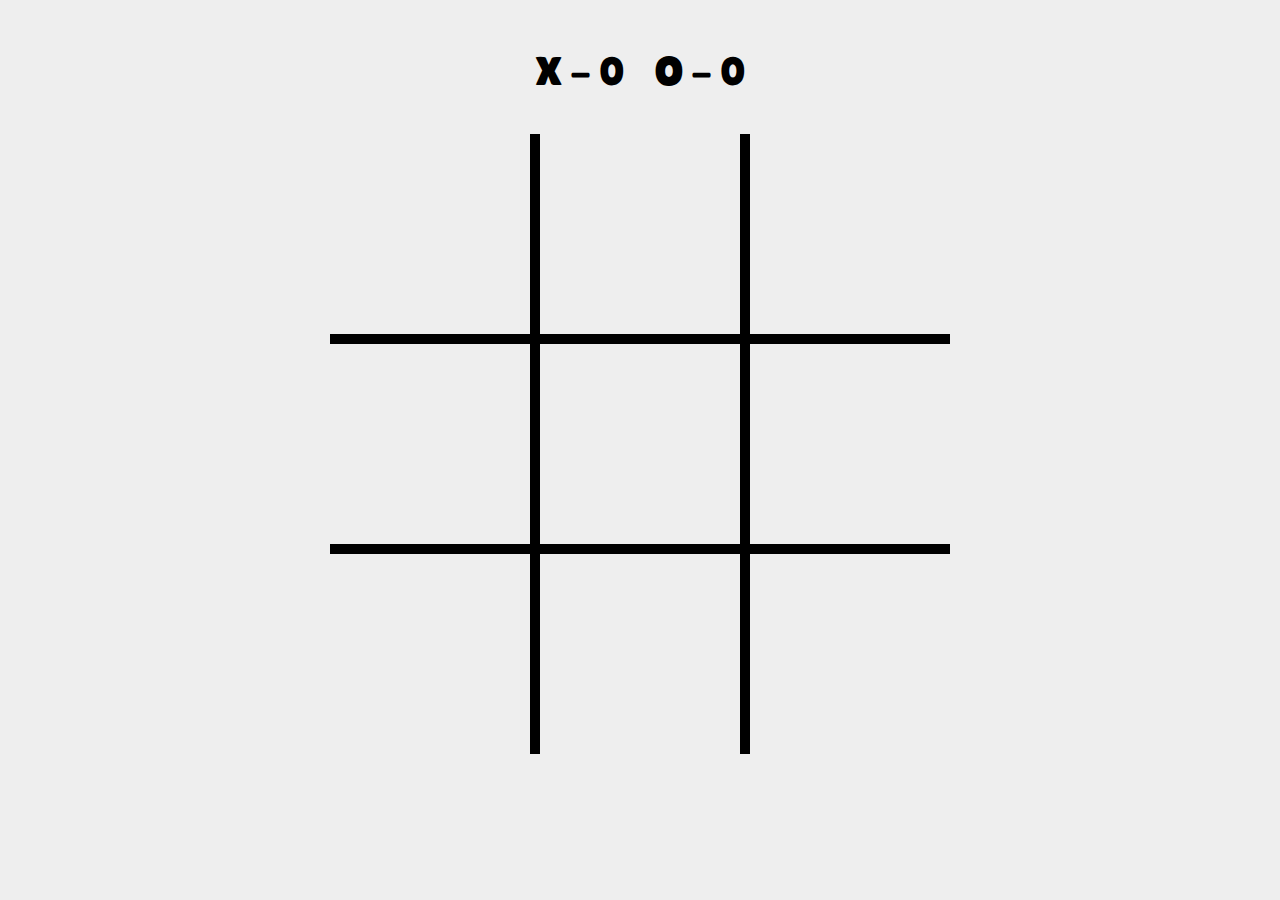
<file: tic_tac_toee.html>
<!DOCTYPE html>
<html lang="en">
<head>
  <meta charset="UTF-8">
  <meta name="viewport" content="width=device-width, initial-scale=1.0">
  <title>Tic Tac Toe</title>
  <link rel="icon" type="svg/x.icon" href="static/icon.png">
  <link rel="preconnect" href="https://fonts.googleapis.com">
  <link rel="preconnect" href="https://fonts.gstatic.com" crossorigin>
  <link href="https://fonts.googleapis.com/css2?family=Lilita+One&family=Modak&display=swap" rel="stylesheet">
  <style>
    .main{
      display: flex;
      flex-wrap:wrap;
      width: 620px;
      height: 620px;
      justify-content: center;
      align-content: flex-start;
      margin: auto;
    }

    body{
      background-color: rgb(238, 238, 238);
    }

    .score{
      display: flex;
      flex-direction: row;
      flex-wrap: wrap;
      justify-content: center;
    }

    .text{
      font-family: "Lilita One", serif;
      font-weight: 400;
      font-style: normal;
      font-size: 40px;
    }

    .box{
      width: 200px;
      height: 200px;
      cursor: pointer;
    }

    #corner-left-up{
      border-right: 5px solid rgb(0, 0, 0);
      border-bottom: 5px solid rgb(0, 0, 0);
    }

    #edge-up{
      border-bottom: 5px solid rgb(0, 0, 0);
      border-left: 5px solid rgb(0, 0, 0);
      border-right: 5px solid rgb(0, 0, 0);
    }

    #corner-right-up{
      border-left: 5px solid rgb(0, 0, 0);
      border-bottom: 5px solid rgb(0, 0, 0);
    }

    #edge-left{
      border-top: 5px solid rgb(0, 0, 0);
      border-right: 5px solid rgb(0, 0, 0);
      border-bottom: 5px solid rgb(0, 0, 0);
    }

    #middle{
      border: 5px solid rgb(0, 0, 0);
    }

    #edge-right{
      border-top: 5px solid rgb(0, 0, 0);
      border-left: 5px solid rgb(0, 0, 0);
      border-bottom: 5px solid rgb(0, 0, 0);
    }

    #corner-left-down{
      border-right: 5px solid rgb(0, 0, 0);
      border-top: 5px solid rgb(0, 0, 0);
    }

    #edge-down{
      border-top: 5px solid rgb(0, 0, 0);
      border-right: 5px solid rgb(0, 0, 0);
      border-left: 5px solid rgb(0, 0, 0);
    }

    #corner-right-down{
      border-left: 5px solid rgb(0, 0, 0);
      border-top: 5px solid rgb(0, 0, 0);
    }

    #line{
      z-index: 1;
      position: absolute;
      width: 15px;
      height: 0px;
      background-color: rgb(82, 82, 82);
      border: 0px;
      margin: 0px;
    }

    @media ((max-width: 700px) or (max-height: 780px)) {
      .main {
        width: 465px;
        height: 465px;
      }

      .text {
        font-size: 30px;
      }

      .box {
        width: 150px;
        height: 150px;
      }

      #line{
        width: 11.25px;
      }
      
      #corner-left-up,
      #edge-up,
      #corner-right-up,
      #edge-left,
      #middle,
      #edge-right,
      #corner-left-down,
      #edge-down,
      #corner-right-down {
        border-width: 3.75px;
      }
    }

    @media ((min-width: 1400px) and (min-height: 1160px)) {
      .main {
        width: 930px;
        height: 930px;
      }

      .text {
        font-size: 60px;
      }

      .box {
        width: 300px;
        height: 300px;
      }

      #line{
        width: 22.5px;
      }

      #corner-left-up,
      #edge-up,
      #corner-right-up,
      #edge-left,
      #middle,
      #edge-right,
      #corner-left-down,
      #edge-down,
      #corner-right-down {
        border-width: 7.5px;
      }
    }

    @media ((max-width: 500px) or (max-height: 570px)) {
      .main {
        width: 310px;
        height: 310px;
      }

      .text {
        font-size: 30px;
      }

      .box {
        width: 100px;
        height: 100px;
      }

      #line{
        width: 7.5px;
      }

      #corner-left-up,
      #edge-up,
      #corner-right-up,
      #edge-left,
      #middle,
      #edge-right,
      #corner-left-down,
      #edge-down,
      #corner-right-down {
        border-width: 2.5px;
      }
    }

    @media ((max-width: 340px) or (max-height: 430px)) {
      .main {
        width: 232.5px;
        height: 232.5px;
      }

      .text {
        font-size: 20px;
      }

      .box {
        width: 75px;
        height: 75px;
      }

      #line{
        width: 5.625px;
      }
      
      #corner-left-up,
      #edge-up,
      #corner-right-up,
      #edge-left,
      #middle,
      #edge-right,
      #corner-left-down,
      #edge-down,
      #corner-right-down {
        border-width: 1.875px;
      }
    }

    @media((max-width: 250px) or (max-height: 320px)){
      .main {
        width: 155px;
        height: 155px;
      }

      .text {
        font-size: 15px;
      }

      .box {
        width: 50px;
        height: 50px;
      }

      #line{
        width: 3.75px;
      }

      #corner-left-up,
      #edge-up,
      #corner-right-up,
      #edge-left,
      #middle,
      #edge-right,
      #corner-left-down,
      #edge-down,
      #corner-right-down {
        border-width: 1.25px;
      }
    }

    @media((max-width: 180px) or (max-height: 220px)){
      .main {
        width: 94px;
        height: 94px;
      }

      .text {
        margin-top: 0px;
        font-size: 15px;
      }

      .box {
        width: 30px;
        height: 30px;
      }

      #line{
        width: 2.7px;
      }


      #corner-left-up,
      #edge-up,
      #corner-right-up,
      #edge-left,
      #middle,
      #edge-right,
      #corner-left-down,
      #edge-down,
      #corner-right-down {
        border-width: 0.90px;
      }
    }
  </style>
</head>
<body>
  <div class="score"> 
    <p id="player1" class="text" style="margin-right: 30px;">X - 0</p>
    <p id="player2" class="text"><b>O</b> - 0</p>
  </div> 
  <div class="main">
    <img onclick="onClick('corner-left-up')" src="static/blank.svg" id="corner-left-up" class="box">
    <img onclick="onClick('edge-up')" src="static/blank.svg" id="edge-up" class="box">
    <img onclick="onClick('corner-right-up')" src="static/blank.svg" id="corner-right-up" class="box">
    <img onclick="onClick('edge-left')" src="static/blank.svg" id="edge-left" class="box">
    <img onclick="onClick('middle')" src="static/blank.svg" id="middle" class="box">
    <img onclick="onClick('edge-right')" src="static/blank.svg" id="edge-right" class="box">
    <img onclick="onClick('corner-left-down')" src="static/blank.svg" id="corner-left-down" class="box">
    <img onclick="onClick('edge-down')" src="static/blank.svg" id="edge-down" class="box">
    <img onclick="onClick('corner-right-down')" src="static/blank.svg" id="corner-right-down" class="box">
  </div>
  <hr id="line">

  <script>
    const defaultBoard = {
      board1: undefined,
      board2: undefined,
      board3: undefined,
      board4: undefined,
      board5: undefined,
      board6: undefined,
      board7: undefined,
      board8: undefined,
      board9: undefined
    };

    const score = {
      player1: 0,
      player2: 0
    }

    let board = Object.assign({}, defaultBoard);

    let player1 = true;
    let player2 = false;

    function transformIntoBoardNumber(boxId){
      if(boxId === "corner-left-up"){
        return "board1";
      }
      if(boxId === "edge-up"){
        return "board2";
      }
      if(boxId === "corner-right-up"){
        return "board3";
      }
      if(boxId === "edge-left"){
        return "board4";
      }
      if(boxId === "middle"){
        return "board5";
      }
      if(boxId === "edge-right"){
        return "board6";
      }
      if(boxId === "corner-left-down"){
        return "board7";
      }
      if(boxId === "edge-down"){
        return "board8";
      }
      if(boxId === "corner-right-down"){
        return "board9";
      }
    }

    function refreshBoard(boxRefresh, box){
      if(boxRefresh == "x"){
        box.src = "static/x.svg";
      }else{
        box.src = "static/0.svg";
      }
    }

    function checkIfItsFull(){
      for(let i = 1; i <= 9; i++){
        if(board["board" + i] === undefined){
          return false;
        }
      }
      return true
    }

    function restart(){
      board = Object.assign({}, defaultBoard);
      document.getElementById("line").style.height = "0px";

      document.getElementById("corner-left-up").src = "static/blank.svg";
      document.getElementById("edge-up").src = "static/blank.svg";
      document.getElementById("corner-right-up").src = "static/blank.svg";
      document.getElementById("edge-left").src = "static/blank.svg";
      document.getElementById("middle").src = "static/blank.svg";
      document.getElementById("edge-right").src = "static/blank.svg";
      document.getElementById("corner-left-down").src = "static/blank.svg";
      document.getElementById("edge-down").src = "static/blank.svg";
      document.getElementById("corner-right-down").src = "static/blank.svg";
    }

    function createLine(startPosition, endPosition){
      let line = document.getElementById("line");
      let divSize = document.body.offsetHeight;
      
      if(startPosition === 1){
        let target1 = document.getElementById("corner-left-up").getBoundingClientRect();
        let target1_X = target1.left + target1.width / 2;
        let target1_Y = target1.top + target1.height / 2;

        line.style.left = target1_X + "px";
        line.style.top = target1_Y + "px";
        
        if(endPosition === 9){
          line.style.transform = "rotate(315deg)";
          line.style.transformOrigin = 'top';
          
          let target2 = document.getElementById("corner-right-down").getBoundingClientRect();
          let target2_Y = target2.top + target2.height / 2;

          let line_pos = target1_Y + (line.offsetHeight / 1.414);

          function increaseHeight() {
            if(target2_Y >= line_pos){
              line_pos = target1_Y + (line.offsetHeight / 1.414);
              line.style.height = line.offsetHeight + Math.ceil(divSize/93) + "px";
              setTimeout(increaseHeight, 1);
            }
            else{
              setTimeout(restart, 500);
            }
          }
          increaseHeight();
        }
        if(endPosition === 3){
          line.style.transform = "rotate(270deg)";
          line.style.transformOrigin = 'top';
          
          let target2 = document.getElementById("corner-right-up").getBoundingClientRect();
          let target2_X = target2.left + target2.width / 2;

          let line_pos = target1_X + line.offsetHeight;

          function increaseHeight() {
            if(target2_X >= line_pos){
              line_pos = target1_X + line.offsetHeight;
              line.style.height = line.offsetHeight + Math.ceil(divSize/93) + "px";
              setTimeout(increaseHeight, 1);
            }
            else{
              setTimeout(restart, 500);
            }
          }
          increaseHeight();
        }
        if(endPosition === 7){
          line.style.transform = "rotate(0deg)";
          line.style.transformOrigin = 'top';

          let target2 = document.getElementById("corner-left-down").getBoundingClientRect();
          let target2_Y = target2.top + target2.height / 2;

          let line_pos = target1_Y + line.offsetHeight;

          function increaseHeight() {
            if(target2_Y >= line_pos){
              line_pos = target1_Y + line.offsetHeight;
              line.style.height = line.offsetHeight + Math.ceil(divSize/93) + "px";
              setTimeout(increaseHeight, 1);
            }
            else{
              setTimeout(restart, 500);
            }
          }
          increaseHeight();
        }
      }

      if(startPosition === 2){
        let target1 = document.getElementById("edge-up").getBoundingClientRect();
        let target1_X = target1.left + target1.width / 2;
        let target1_Y = target1.top + target1.height / 2;

        line.style.transform = "rotate(0deg)";
        line.style.transformOrigin = 'top';

        line.style.left = target1_X + "px";
        line.style.top = target1_Y + "px";

        let target2 = document.getElementById("edge-down").getBoundingClientRect();
        let target2_Y = target2.top + target2.height / 2;

        let line_pos = target1_Y + line.offsetHeight;

        function increaseHeight() {
          if(target2_Y >= line_pos){
            line_pos = target1_Y + line.offsetHeight;
            line.style.height = line.offsetHeight + Math.ceil(divSize/93) + "px";
            setTimeout(increaseHeight, 1);
          }
          else{
            setTimeout(restart, 500);
          }
        }
        increaseHeight();
      }

      if(startPosition === 3){
        let target1 = document.getElementById("corner-right-up").getBoundingClientRect();
        let target1_X = target1.left + target1.width / 2;
        let target1_Y = target1.top + target1.height / 2;

        line.style.transform = "rotate(0deg)";
        line.style.transformOrigin = 'top';

        line.style.left = target1_X + "px";
        line.style.top = target1_Y + "px";

        let target2 = document.getElementById("corner-right-down").getBoundingClientRect();
        let target2_Y = target2.top + target2.height / 2;

        let line_pos = target1_Y + line.offsetHeight;

        function increaseHeight() {
          if(target2_Y >= line_pos){
            line_pos = target1_Y + line.offsetHeight;
            line.style.height = line.offsetHeight + Math.ceil(divSize/93) + "px";
            setTimeout(increaseHeight, 1);
          }
          else{
            setTimeout(restart, 500);
          }
        }
        increaseHeight();
      }

      if(startPosition === 4){
        let target1 = document.getElementById("edge-left").getBoundingClientRect();
        let target1_X = target1.left + target1.width / 2;
        let target1_Y = target1.top + target1.height / 2;

        line.style.transform = "rotate(270deg)";
        line.style.transformOrigin = 'top';

        line.style.left = target1_X + "px";
        line.style.top = target1_Y + "px";

        let target2 = document.getElementById("edge-right").getBoundingClientRect();
        let target2_X = target2.left + target2.width / 2;

        let line_pos = target1_X + line.offsetHeight;

        function increaseHeight() {
          if(target2_X >= line_pos){
            line_pos = target1_X + line.offsetHeight;
            line.style.height = line.offsetHeight + Math.ceil(divSize/93) + "px";
            setTimeout(increaseHeight, 1);
          }
          else{
            setTimeout(restart, 500);
          }
        }
        increaseHeight();
      }

      if(startPosition === 7){
        let target1 = document.getElementById("corner-left-down").getBoundingClientRect();
        let target1_X = target1.left + target1.width / 2;
        let target1_Y = target1.top + target1.height / 2;

        line.style.left = target1_X + "px";
        line.style.top = target1_Y + "px";

        if(endPosition === 3){
          console.log("fdgfds");
          
          line.style.transform = "rotate(225deg)";
          line.style.transformOrigin = 'top';
          
          let target2 = document.getElementById("corner-right-up").getBoundingClientRect();
          let target2_Y = target2.top + target2.height / 2;

          let line_pos = target1_Y - (line.offsetHeight / 1.414);

          function increaseHeight() {
            if(line_pos >= target2_Y){
              line_pos = target1_Y - (line.offsetHeight / 1.414);
              line.style.height = line.offsetHeight + Math.ceil(divSize/93) + "px";
              setTimeout(increaseHeight, 1);
            }
            else{
              setTimeout(restart, 500);
            }
          }
          increaseHeight();
        }

        if(endPosition === 9){
          line.style.transform = "rotate(270deg)";
          line.style.transformOrigin = 'top';
          
          let target2 = document.getElementById("corner-right-down").getBoundingClientRect();
          let target2_X = target2.left + target2.width / 2;

          let line_pos = target1_X + line.offsetHeight;

          function increaseHeight() {
            if(target2_X >= line_pos){
              line_pos = target1_X + line.offsetHeight;
              line.style.height = line.offsetHeight + Math.ceil(divSize/93) + "px";
              setTimeout(increaseHeight, 1);
            }
            else{
              setTimeout(restart, 500);
            }
          }
          increaseHeight();
        }
      }
    }

    function checkIfWon(player){
      let sign;
      if(player){
        sign = "x";
      }else{
        sign = "0";
      }

      if(board.board5 === sign){
        if(board.board1 === sign){
          if(board.board9 === sign){
            createLine(1, 9);
            if(sign === "x"){
              return 2;
            }
            return 1;
          }
        }
        if(board.board3 === sign){
          if(board.board7 === sign){
            createLine(7, 3);
            if(sign === "x"){
              return 2;
            }
            return 1;
          }
        }
        if(board.board2 === sign){
          if(board.board8 === sign){
            createLine(2, 8);
            if(sign === "x"){
              return 2;
            }
            return 1;
          }
        }
        if(board.board4 === sign){
          if(board.board6 === sign){
            createLine(4, 6);
            if(sign === "x"){
              return 2;
            }
            return 1;
          }
        }
      }
      if(board.board4 === sign){
        if(board.board1 === sign){
          if(board.board7 === sign){
            createLine(1, 7);
            if(sign === "x"){
              return 2;
            }
            return 1;
          }
        }
      }
      if(board.board2 === sign){
        if(board.board1 === sign){
          if(board.board3 === sign){
            createLine(1, 3);
            if(sign === "x"){
              return 2;
            }
            return 1;
          }
        }
      }
      if(board.board8 === sign){
        if(board.board7 === sign){
          if(board.board9 === sign){
            createLine(7, 9);
            if(sign === "x"){
              return 2;
            }
            return 1;
          }
        }
      }
      if(board.board6 === sign){
        if(board.board3 === sign){
          if(board.board9 === sign){
            createLine(3, 9);
            if(sign === "x"){
              return 2;
            }
            return 1;
          }
        }
      }
      if(checkIfItsFull()){
        setTimeout(restart,200);
      }
    }

    function onClick(boxId){
      box = document.getElementById(boxId);
      boardNum = transformIntoBoardNumber(boxId);
      
      if(board[boardNum] !== undefined){
        return;
      }
      if(player1){
        board[boardNum] = "x";
      }
      else if(player2){
        board[boardNum] = "0";
      }

      refreshBoard(board[boardNum], box);
      result = checkIfWon(player1, board);
      if(result){
        if(result === 2){
          score.player1++;
          document.getElementById("player1").innerHTML = "X -  " + score.player1;
        }
        else{
          score.player2++;
          document.getElementById("player2").innerHTML = "O - " + score.player2;
        }
      }

      let temp = player1;
      player1 = player2;
      player2 = temp;
    }
  </script>
</body>
</html>
</file>
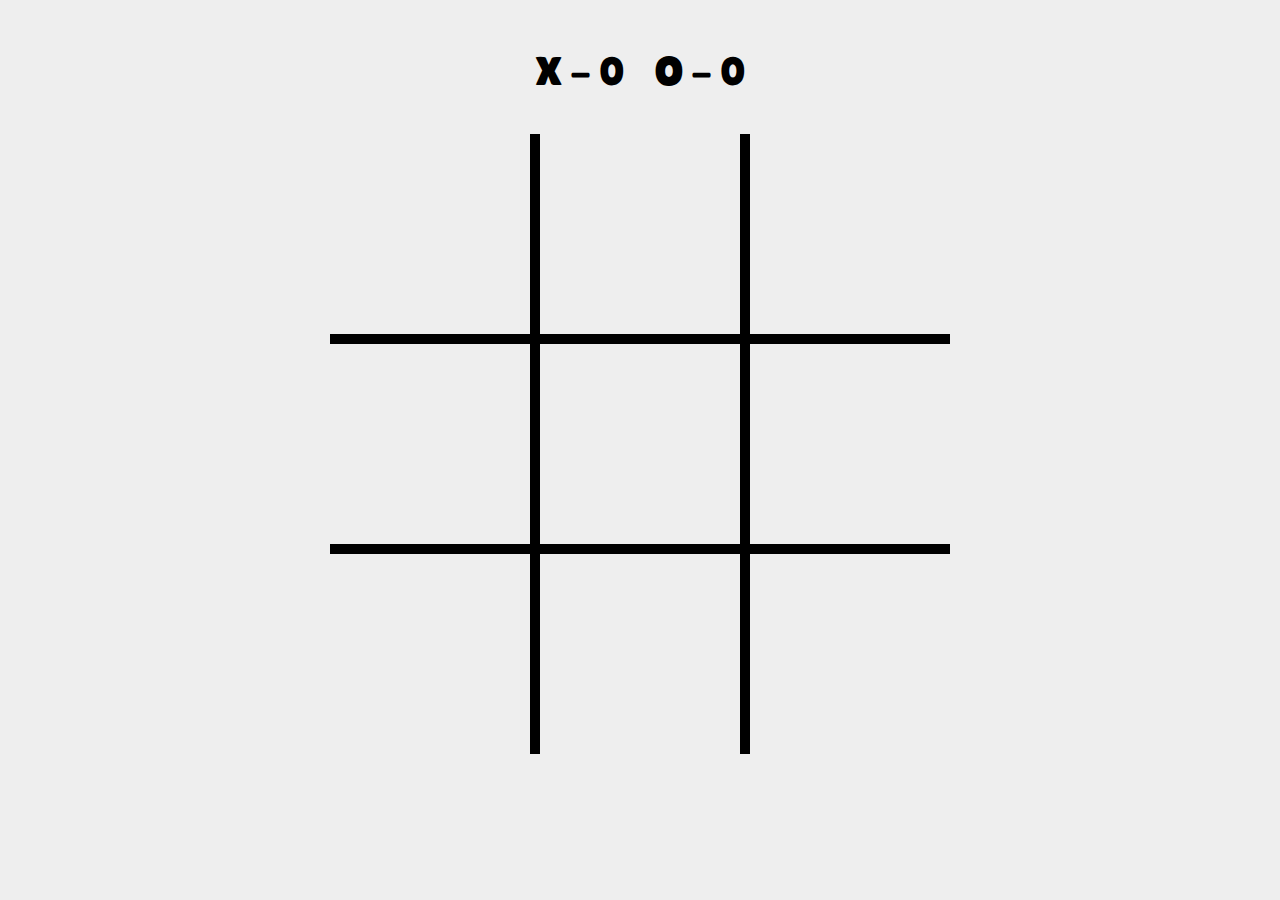
<file: TicTacToe.html>
<!DOCTYPE html>
<html lang="en">
<head>
  <meta charset="UTF-8">
  <meta name="viewport" content="width=device-width, initial-scale=1.0">
  <title>Tic Tac Toe</title>
  <link rel="icon" type="svg/x.icon" href="static/x.svg">
  <link rel="preconnect" href="https://fonts.googleapis.com">
  <link rel="preconnect" href="https://fonts.gstatic.com" crossorigin>
  <link href="https://fonts.googleapis.com/css2?family=Lilita+One&family=Modak&display=swap" rel="stylesheet">
  <style>
    .main{
      display: flex;
      flex-wrap:wrap;
      width: 620px;
      height: 620px;
      justify-content: center;
      align-content: flex-start;
      margin: auto;
    }

    body{
      background-color: rgb(238, 238, 238);
    }

    .score{
      display: flex;
      flex-direction: row;
      flex-wrap: wrap;
      justify-content: center;
    }

    .text{
      font-family: "Lilita One", serif;
      font-weight: 400;
      font-style: normal;
      font-size: 40px;
    }

    .box{
      width: 200px;
      height: 200px;
      cursor: pointer;
    }

    #corner-left-up{
      border-right: 5px solid rgb(0, 0, 0);
      border-bottom: 5px solid rgb(0, 0, 0);
    }

    #edge-up{
      border-bottom: 5px solid rgb(0, 0, 0);
      border-left: 5px solid rgb(0, 0, 0);
      border-right: 5px solid rgb(0, 0, 0);
    }

    #corner-right-up{
      border-left: 5px solid rgb(0, 0, 0);
      border-bottom: 5px solid rgb(0, 0, 0);
    }

    #edge-left{
      border-top: 5px solid rgb(0, 0, 0);
      border-right: 5px solid rgb(0, 0, 0);
      border-bottom: 5px solid rgb(0, 0, 0);
    }

    #middle{
      border: 5px solid rgb(0, 0, 0);
    }

    #edge-right{
      border-top: 5px solid rgb(0, 0, 0);
      border-left: 5px solid rgb(0, 0, 0);
      border-bottom: 5px solid rgb(0, 0, 0);
    }

    #corner-left-down{
      border-right: 5px solid rgb(0, 0, 0);
      border-top: 5px solid rgb(0, 0, 0);
    }

    #edge-down{
      border-top: 5px solid rgb(0, 0, 0);
      border-right: 5px solid rgb(0, 0, 0);
      border-left: 5px solid rgb(0, 0, 0);
    }

    #corner-right-down{
      border-left: 5px solid rgb(0, 0, 0);
      border-top: 5px solid rgb(0, 0, 0);
    }

    #line{
      z-index: 1;
      position: absolute;
      width: 15px;
      height: 0px;
      background-color: rgb(82, 82, 82);
      border: 0px;
      margin: 0px;
    }

    @media ((max-width: 700px) or (max-height: 780px)) {
      .main {
        width: 465px;
        height: 465px;
      }

      .text {
        font-size: 30px;
      }

      .box {
        width: 150px;
        height: 150px;
      }

      #line{
        width: 11.25px;
      }
      
      #corner-left-up,
      #edge-up,
      #corner-right-up,
      #edge-left,
      #middle,
      #edge-right,
      #corner-left-down,
      #edge-down,
      #corner-right-down {
        border-width: 3.75px;
      }
    }

    @media ((min-width: 1400px) and (min-height: 1160px)) {
      .main {
        width: 930px;
        height: 930px;
      }

      .text {
        font-size: 60px;
      }

      .box {
        width: 300px;
        height: 300px;
      }

      #line{
        width: 22.5px;
      }

      #corner-left-up,
      #edge-up,
      #corner-right-up,
      #edge-left,
      #middle,
      #edge-right,
      #corner-left-down,
      #edge-down,
      #corner-right-down {
        border-width: 7.5px;
      }
    }

    @media ((max-width: 500px) or (max-height: 570px)) {
      .main {
        width: 310px;
        height: 310px;
      }

      .text {
        font-size: 30px;
      }

      .box {
        width: 100px;
        height: 100px;
      }

      #line{
        width: 7.5px;
      }

      #corner-left-up,
      #edge-up,
      #corner-right-up,
      #edge-left,
      #middle,
      #edge-right,
      #corner-left-down,
      #edge-down,
      #corner-right-down {
        border-width: 2.5px;
      }
    }

    @media ((max-width: 340px) or (max-height: 430px)) {
      .main {
        width: 232.5px;
        height: 232.5px;
      }

      .text {
        font-size: 20px;
      }

      .box {
        width: 75px;
        height: 75px;
      }

      #line{
        width: 5.625px;
      }
      
      #corner-left-up,
      #edge-up,
      #corner-right-up,
      #edge-left,
      #middle,
      #edge-right,
      #corner-left-down,
      #edge-down,
      #corner-right-down {
        border-width: 1.875px;
      }
    }

    @media((max-width: 250px) or (max-height: 320px)){
      .main {
        width: 155px;
        height: 155px;
      }

      .text {
        font-size: 15px;
      }

      .box {
        width: 50px;
        height: 50px;
      }

      #line{
        width: 3.75px;
      }

      #corner-left-up,
      #edge-up,
      #corner-right-up,
      #edge-left,
      #middle,
      #edge-right,
      #corner-left-down,
      #edge-down,
      #corner-right-down {
        border-width: 1.25px;
      }
    }

    @media((max-width: 180px) or (max-height: 220px)){
      .main {
        width: 94px;
        height: 94px;
      }

      .text {
        margin-top: 0px;
        font-size: 15px;
      }

      .box {
        width: 30px;
        height: 30px;
      }

      #line{
        width: 2.7px;
      }


      #corner-left-up,
      #edge-up,
      #corner-right-up,
      #edge-left,
      #middle,
      #edge-right,
      #corner-left-down,
      #edge-down,
      #corner-right-down {
        border-width: 0.90px;
      }
    }
  </style>
</head>
<body>
  <div class="score"> 
    <p id="player1" class="text" style="margin-right: 30px;">X - 0</p>
    <p id="player2" class="text"><b>O</b> - 0</p>
  </div> 
  <div class="main">
    <img onclick="onClick('corner-left-up')" src="static/blank.svg" id="corner-left-up" class="box">
    <img onclick="onClick('edge-up')" src="static/blank.svg" id="edge-up" class="box">
    <img onclick="onClick('corner-right-up')" src="static/blank.svg" id="corner-right-up" class="box">
    <img onclick="onClick('edge-left')" src="static/blank.svg" id="edge-left" class="box">
    <img onclick="onClick('middle')" src="static/blank.svg" id="middle" class="box">
    <img onclick="onClick('edge-right')" src="static/blank.svg" id="edge-right" class="box">
    <img onclick="onClick('corner-left-down')" src="static/blank.svg" id="corner-left-down" class="box">
    <img onclick="onClick('edge-down')" src="static/blank.svg" id="edge-down" class="box">
    <img onclick="onClick('corner-right-down')" src="static/blank.svg" id="corner-right-down" class="box">
  </div>
  <hr id="line">

  <script>
    const defaultBoard = {
      board1: undefined,
      board2: undefined,
      board3: undefined,
      board4: undefined,
      board5: undefined,
      board6: undefined,
      board7: undefined,
      board8: undefined,
      board9: undefined
    };

    const score = {
      player1: 0,
      player2: 0
    }

    let board = Object.assign({}, defaultBoard);

    let player1 = true;
    let player2 = false;

    function transformIntoBoardNumber(boxId){
      if(boxId === "corner-left-up"){
        return "board1";
      }
      if(boxId === "edge-up"){
        return "board2";
      }
      if(boxId === "corner-right-up"){
        return "board3";
      }
      if(boxId === "edge-left"){
        return "board4";
      }
      if(boxId === "middle"){
        return "board5";
      }
      if(boxId === "edge-right"){
        return "board6";
      }
      if(boxId === "corner-left-down"){
        return "board7";
      }
      if(boxId === "edge-down"){
        return "board8";
      }
      if(boxId === "corner-right-down"){
        return "board9";
      }
    }

    function refreshBoard(boxRefresh, box){
      if(boxRefresh == "x"){
        box.src = "static/x.svg";
      }else{
        box.src = "static/0.svg";
      }
    }

    function checkIfItsFull(){
      for(let i = 1; i <= 9; i++){
        if(board["board" + i] === undefined){
          return false;
        }
      }
      return true
    }

    function restart(){
      board = Object.assign({}, defaultBoard);
      document.getElementById("line").style.height = "0px";

      document.getElementById("corner-left-up").src = "static/blank.svg";
      document.getElementById("edge-up").src = "static/blank.svg";
      document.getElementById("corner-right-up").src = "static/blank.svg";
      document.getElementById("edge-left").src = "static/blank.svg";
      document.getElementById("middle").src = "static/blank.svg";
      document.getElementById("edge-right").src = "static/blank.svg";
      document.getElementById("corner-left-down").src = "static/blank.svg";
      document.getElementById("edge-down").src = "static/blank.svg";
      document.getElementById("corner-right-down").src = "static/blank.svg";
    }

    function createLine(startPosition, endPosition){
      let line = document.getElementById("line");
      let divSize = document.body.offsetHeight;
      
      if(startPosition === 1){
        let target1 = document.getElementById("corner-left-up").getBoundingClientRect();
        let target1_X = target1.left + target1.width / 2;
        let target1_Y = target1.top + target1.height / 2;

        line.style.left = target1_X + "px";
        line.style.top = target1_Y + "px";
        
        if(endPosition === 9){
          line.style.transform = "rotate(315deg)";
          line.style.transformOrigin = 'top';
          
          let target2 = document.getElementById("corner-right-down").getBoundingClientRect();
          let target2_Y = target2.top + target2.height / 2;

          let line_pos = target1_Y + (line.offsetHeight / 1.414);

          function increaseHeight() {
            if(target2_Y >= line_pos){
              line_pos = target1_Y + (line.offsetHeight / 1.414);
              line.style.height = line.offsetHeight + Math.ceil(divSize/93) + "px";
              setTimeout(increaseHeight, 1);
            }
            else{
              setTimeout(restart, 500);
            }
          }
          increaseHeight();
        }
        if(endPosition === 3){
          line.style.transform = "rotate(270deg)";
          line.style.transformOrigin = 'top';
          
          let target2 = document.getElementById("corner-right-up").getBoundingClientRect();
          let target2_X = target2.left + target2.width / 2;

          let line_pos = target1_X + line.offsetHeight;

          function increaseHeight() {
            if(target2_X >= line_pos){
              line_pos = target1_X + line.offsetHeight;
              line.style.height = line.offsetHeight + Math.ceil(divSize/93) + "px";
              setTimeout(increaseHeight, 1);
            }
            else{
              setTimeout(restart, 500);
            }
          }
          increaseHeight();
        }
        if(endPosition === 7){
          line.style.transform = "rotate(0deg)";
          line.style.transformOrigin = 'top';

          let target2 = document.getElementById("corner-left-down").getBoundingClientRect();
          let target2_Y = target2.top + target2.height / 2;

          let line_pos = target1_Y + line.offsetHeight;

          function increaseHeight() {
            if(target2_Y >= line_pos){
              line_pos = target1_Y + line.offsetHeight;
              line.style.height = line.offsetHeight + Math.ceil(divSize/93) + "px";
              setTimeout(increaseHeight, 1);
            }
            else{
              setTimeout(restart, 500);
            }
          }
          increaseHeight();
        }
      }

      if(startPosition === 2){
        let target1 = document.getElementById("edge-up").getBoundingClientRect();
        let target1_X = target1.left + target1.width / 2;
        let target1_Y = target1.top + target1.height / 2;

        line.style.transform = "rotate(0deg)";
        line.style.transformOrigin = 'top';

        line.style.left = target1_X + "px";
        line.style.top = target1_Y + "px";

        let target2 = document.getElementById("edge-down").getBoundingClientRect();
        let target2_Y = target2.top + target2.height / 2;

        let line_pos = target1_Y + line.offsetHeight;

        function increaseHeight() {
          if(target2_Y >= line_pos){
            line_pos = target1_Y + line.offsetHeight;
            line.style.height = line.offsetHeight + Math.ceil(divSize/93) + "px";
            setTimeout(increaseHeight, 1);
          }
          else{
            setTimeout(restart, 500);
          }
        }
        increaseHeight();
      }

      if(startPosition === 3){
        let target1 = document.getElementById("corner-right-up").getBoundingClientRect();
        let target1_X = target1.left + target1.width / 2;
        let target1_Y = target1.top + target1.height / 2;

        line.style.transform = "rotate(0deg)";
        line.style.transformOrigin = 'top';

        line.style.left = target1_X + "px";
        line.style.top = target1_Y + "px";

        let target2 = document.getElementById("corner-right-down").getBoundingClientRect();
        let target2_Y = target2.top + target2.height / 2;

        let line_pos = target1_Y + line.offsetHeight;

        function increaseHeight() {
          if(target2_Y >= line_pos){
            line_pos = target1_Y + line.offsetHeight;
            line.style.height = line.offsetHeight + Math.ceil(divSize/93) + "px";
            setTimeout(increaseHeight, 1);
          }
          else{
            setTimeout(restart, 500);
          }
        }
        increaseHeight();
      }

      if(startPosition === 4){
        let target1 = document.getElementById("edge-left").getBoundingClientRect();
        let target1_X = target1.left + target1.width / 2;
        let target1_Y = target1.top + target1.height / 2;

        line.style.transform = "rotate(270deg)";
        line.style.transformOrigin = 'top';

        line.style.left = target1_X + "px";
        line.style.top = target1_Y + "px";

        let target2 = document.getElementById("edge-right").getBoundingClientRect();
        let target2_X = target2.left + target2.width / 2;

        let line_pos = target1_X + line.offsetHeight;

        function increaseHeight() {
          if(target2_X >= line_pos){
            line_pos = target1_X + line.offsetHeight;
            line.style.height = line.offsetHeight + Math.ceil(divSize/93) + "px";
            setTimeout(increaseHeight, 1);
          }
          else{
            setTimeout(restart, 500);
          }
        }
        increaseHeight();
      }

      if(startPosition === 7){
        let target1 = document.getElementById("corner-left-down").getBoundingClientRect();
        let target1_X = target1.left + target1.width / 2;
        let target1_Y = target1.top + target1.height / 2;

        line.style.left = target1_X + "px";
        line.style.top = target1_Y + "px";

        if(endPosition === 3){
          console.log("fdgfds");
          
          line.style.transform = "rotate(225deg)";
          line.style.transformOrigin = 'top';
          
          let target2 = document.getElementById("corner-right-up").getBoundingClientRect();
          let target2_Y = target2.top + target2.height / 2;

          let line_pos = target1_Y - (line.offsetHeight / 1.414);

          function increaseHeight() {
            if(line_pos >= target2_Y){
              line_pos = target1_Y - (line.offsetHeight / 1.414);
              line.style.height = line.offsetHeight + Math.ceil(divSize/93) + "px";
              setTimeout(increaseHeight, 1);
            }
            else{
              setTimeout(restart, 500);
            }
          }
          increaseHeight();
        }

        if(endPosition === 9){
          line.style.transform = "rotate(270deg)";
          line.style.transformOrigin = 'top';
          
          let target2 = document.getElementById("corner-right-down").getBoundingClientRect();
          let target2_X = target2.left + target2.width / 2;

          let line_pos = target1_X + line.offsetHeight;

          function increaseHeight() {
            if(target2_X >= line_pos){
              line_pos = target1_X + line.offsetHeight;
              line.style.height = line.offsetHeight + Math.ceil(divSize/93) + "px";
              setTimeout(increaseHeight, 1);
            }
            else{
              setTimeout(restart, 500);
            }
          }
          increaseHeight();
        }
      }
    }

    function checkIfWon(player){
      let sign;
      if(player){
        sign = "x";
      }else{
        sign = "0";
      }

      if(board.board5 === sign){
        if(board.board1 === sign){
          if(board.board9 === sign){
            createLine(1, 9);
            if(sign === "x"){
              return 2;
            }
            return 1;
          }
        }
        if(board.board3 === sign){
          if(board.board7 === sign){
            createLine(7, 3);
            if(sign === "x"){
              return 2;
            }
            return 1;
          }
        }
        if(board.board2 === sign){
          if(board.board8 === sign){
            createLine(2, 8);
            if(sign === "x"){
              return 2;
            }
            return 1;
          }
        }
        if(board.board4 === sign){
          if(board.board6 === sign){
            createLine(4, 6);
            if(sign === "x"){
              return 2;
            }
            return 1;
          }
        }
      }
      if(board.board4 === sign){
        if(board.board1 === sign){
          if(board.board7 === sign){
            createLine(1, 7);
            if(sign === "x"){
              return 2;
            }
            return 1;
          }
        }
      }
      if(board.board2 === sign){
        if(board.board1 === sign){
          if(board.board3 === sign){
            createLine(1, 3);
            if(sign === "x"){
              return 2;
            }
            return 1;
          }
        }
      }
      if(board.board8 === sign){
        if(board.board7 === sign){
          if(board.board9 === sign){
            createLine(7, 9);
            if(sign === "x"){
              return 2;
            }
            return 1;
          }
        }
      }
      if(board.board6 === sign){
        if(board.board3 === sign){
          if(board.board9 === sign){
            createLine(3, 9);
            if(sign === "x"){
              return 2;
            }
            return 1;
          }
        }
      }
      if(checkIfItsFull()){
        setTimeout(restart,200);
      }
    }

    function onClick(boxId){
      box = document.getElementById(boxId);
      boardNum = transformIntoBoardNumber(boxId);
      
      if(board[boardNum] !== undefined){
        return;
      }
      if(player1){
        board[boardNum] = "x";
      }
      else if(player2){
        board[boardNum] = "0";
      }

      refreshBoard(board[boardNum], box);
      result = checkIfWon(player1, board);
      if(result){
        if(result === 2){
          score.player1++;
          document.getElementById("player1").innerHTML = "X -  " + score.player1;
        }
        else{
          score.player2++;
          document.getElementById("player2").innerHTML = "O - " + score.player2;
        }
      }

      let temp = player1;
      player1 = player2;
      player2 = temp;
    }
  </script>
</body>
</html>
</file>
